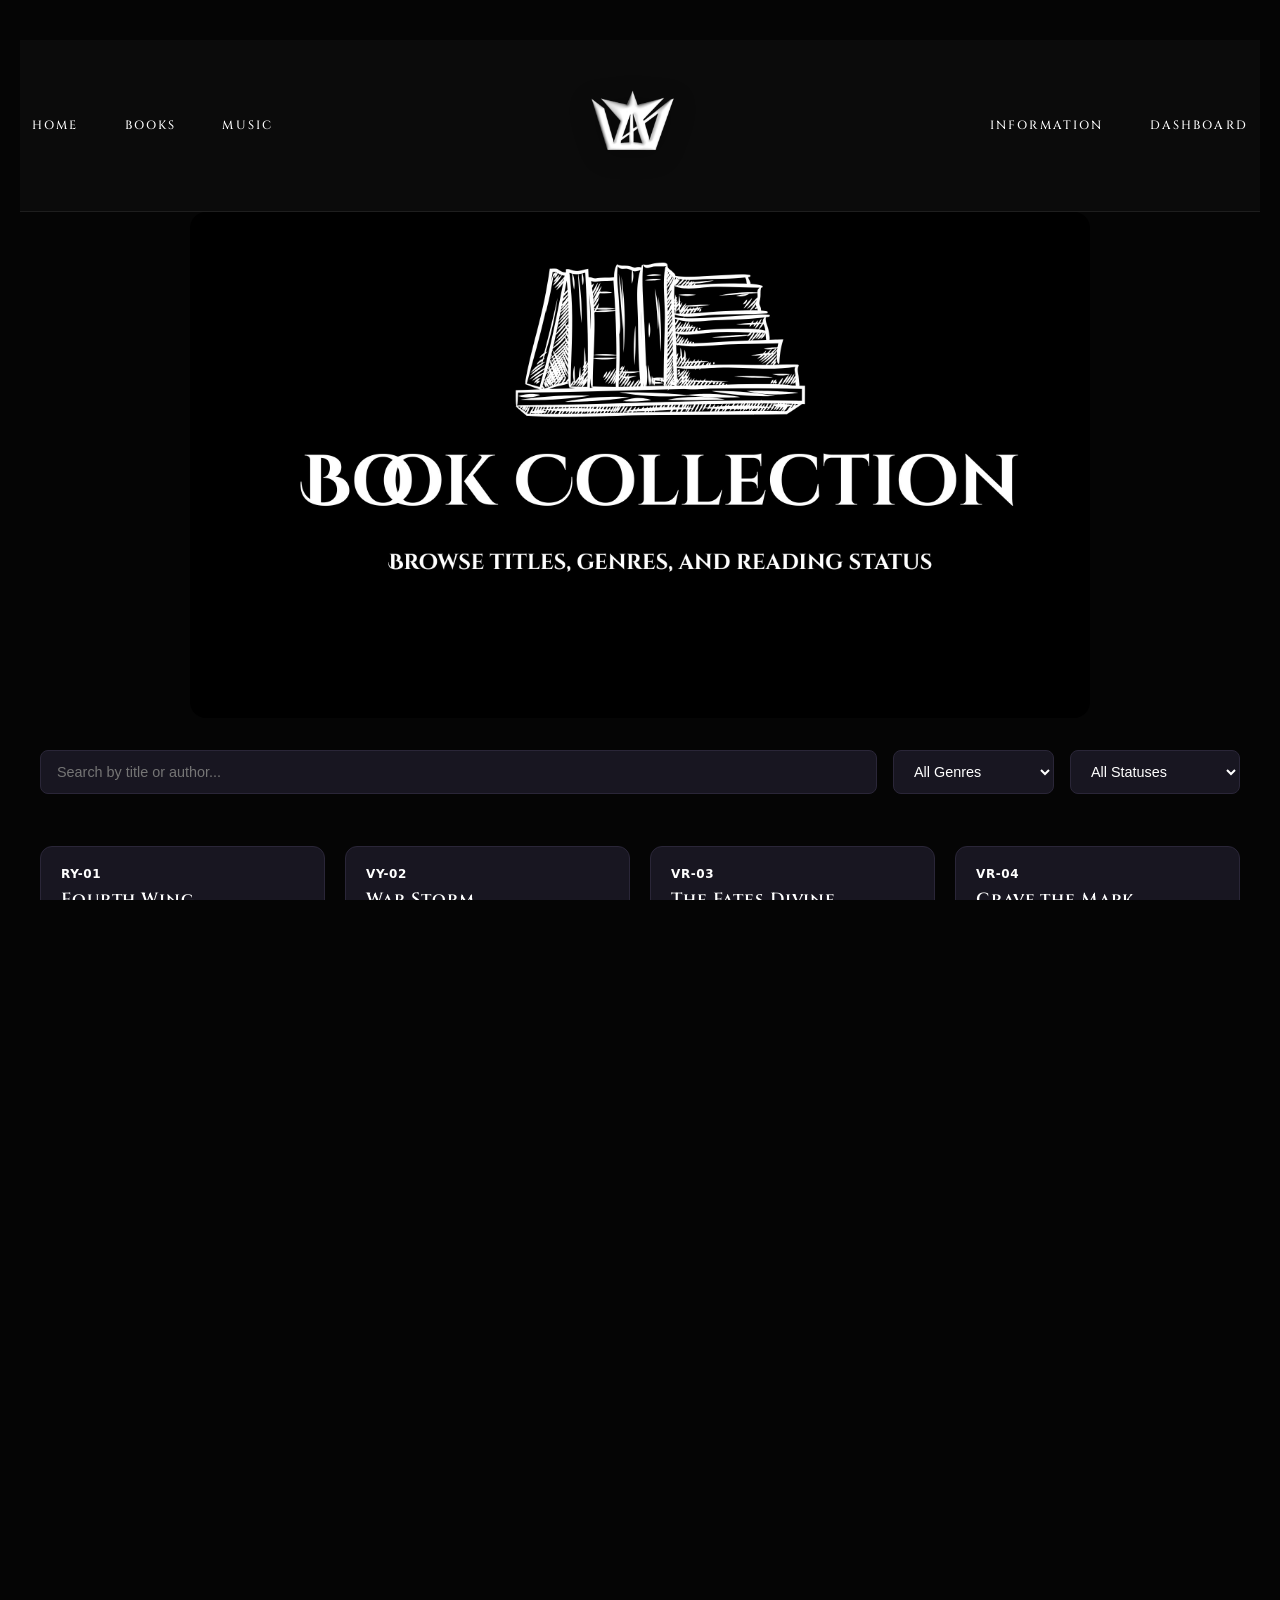
<file: books.html>
<!DOCTYPE html>

<html lang="en">
<head>
<meta charset="utf-8"/>
<meta content="width=device-width, initial-scale=1" name="viewport"/>
<title>The Witches Games - Books</title>
<!-- Styles -->
<link href="styles.css" rel="stylesheet"/>
<!-- Fonts -->
<link href="https://fonts.googleapis.com" rel="preconnect"/>
<link crossorigin="" href="https://fonts.gstatic.com" rel="preconnect"/>
<link href="https://fonts.googleapis.com/css2?family=Cinzel:wght@400..900&amp;family=Cormorant+Garamond:ital,wght@0,400;0,600;1,400&amp;display=swap" rel="stylesheet"/>
<style>.book-price{display:none;}</style></head>
<body>
<!-- 🌍 TRANSLATE WIDGET -->
<div id="google_translate_element"></div>
<!-- ================= NAVIGATION ================= -->
<header class="witchy-header">
    <nav class="witchy-nav">

        <div class="nav-group left">
            <a href="index.html">
                <span class="nav-icon">☼</span>
                <span>HOME</span>
            </a>

            <a href="books.html">
                <span class="nav-icon">♧</span>
                <span>BOOKS</span>
            </a>

            <a href="music.html">
                <span class="nav-icon">☾</span>
                <span>MUSIC</span>
            </a>
        </div>

        <div class="witches-logo">
            <img src="img/logo.png" alt="The Witches Games">
        </div>

        <div class="nav-group right">
            <a href="information.html">
                <span class="nav-icon">♢</span>
                <span>INFORMATION</span>
            </a>

            <a href="dashboard.html">
                <span class="nav-icon">✧</span>
                <span>DASHBOARD</span>
            </a>
        </div>

    </nav>
</header>

<!-- ================= MAIN ================= -->
<main>

  
<!-- 🌑 Library -->
<div class="library-container">
<header class="library-header">
<img alt="Books collection" class="library-hero-image" src="img/books.jpg"/>
</header>


<!-- Controls: Search and Filtering -->
<div class="library-controls">
<input id="searchInput" onkeyup="filterBooks()" placeholder="Search by title or author..." type="text"/>
<select id="genreFilter" onchange="filterBooks()">
<option value="all">All Genres</option>
<option value="Fantasy">Fantasy</option>
<option value="Mystery / Thriller">Mystery / Thriller</option>
<option value="Dystopian">Dystopian</option>
<option value="Dark Romance">Dark Romance</option>
<option value="Romance">Romance</option>
<option value="Classique">Classique</option>
<option value="Poetry">Poetry</option>
<option value="Family / Friendly">Family / Friendly</option>
<option value="Self-help">Self-help</option>
</select>
<select id="statusFilter" onchange="filterBooks()">
<option value="all">All Statuses</option>
<option value="Unread">Unread</option>
<option value="Read">Read</option>
<option value="Currently reading">Currently Reading</option>
</select>
</div>
<!-- Book Grid -->
<div class="book-grid" id="bookGrid">
<div class="book-card" data-genre="Fantasy" data-status="Unread">
<span class="book-id">RY-01</span>
<h3 class="book-title">Fourth Wing</h3>
<p class="book-author">by Rebecca Yarros</p>
<p class="book-price">$4.99</p><div class="book-meta">
<span class="tag genre">Fantasy</span>
<span class="tag status unread">Unread</span>
</div>
</div>
<div class="book-card" data-genre="Fantasy" data-status="Unread">
<span class="book-id">VY-02</span>
<h3 class="book-title">War Storm</h3>
<p class="book-author">by Victoria Aveyard</p>
<p class="book-price">$5.49</p><div class="book-meta">
<span class="tag genre">Fantasy</span>
<span class="tag status unread">Unread</span>
</div>
</div>
<div class="book-card" data-genre="Fantasy" data-status="Unread">
<span class="book-id">VR-03</span>
<h3 class="book-title">The Fates Divine</h3>
<p class="book-author">by Veronica Roth</p>
<p class="book-price">$5.99</p><div class="book-meta">
<span class="tag genre">Fantasy</span>
<span class="tag status unread">Unread</span>
</div>
</div>
<div class="book-card" data-genre="Fantasy" data-status="Unread">
<span class="book-id">VR-04</span>
<h3 class="book-title">Crave the Mark</h3>
<p class="book-author">by Veronica Roth</p>
<p class="book-price">$6.49</p><div class="book-meta">
<span class="tag genre">Fantasy</span>
<span class="tag status unread">Unread</span>
</div>
</div>
<div class="book-card" data-genre="Fantasy" data-status="Unread">
<span class="book-id">SG-05</span>
<h3 class="book-title">Finale</h3>
<p class="book-author">by Stephanie Garber</p>
<p class="book-price">$6.99</p><div class="book-meta">
<span class="tag genre">Fantasy</span>
<span class="tag status unread">Unread</span>
</div>
</div>
<div class="book-card" data-genre="Fantasy" data-status="Unread">
<span class="book-id">HB-06</span>
<h3 class="book-title">Wicked King</h3>
<p class="book-author">by Holly black</p>
<p class="book-price">$7.49</p><div class="book-meta">
<span class="tag genre">Fantasy</span>
<span class="tag status unread">Unread</span>
</div>
</div>
<div class="book-card" data-genre="Fantasy" data-status="Unread">
<span class="book-id">HB-07</span>
<h3 class="book-title">Cruel Prince</h3>
<p class="book-author">by Holly black</p>
<p class="book-price">$7.99</p><div class="book-meta">
<span class="tag genre">Fantasy</span>
<span class="tag status unread">Unread</span>
</div>
</div>
<div class="book-card" data-genre="Fantasy" data-status="Unread">
<span class="book-id">FS-08</span>
<h3 class="book-title">The falcon's eyes</h3>
<p class="book-author">by Francesca Stanfill</p>
<p class="book-price">$8.49</p><div class="book-meta">
<span class="tag genre">Fantasy</span>
<span class="tag status unread">Unread</span>
</div>
</div>
<div class="book-card" data-genre="Mystery / Thriller" data-status="Read">
<span class="book-id">JL-09</span>
<h3 class="book-title">The inheritance Games</h3>
<p class="book-author">by J.L Barnes</p>
<p class="book-price">$8.99</p><div class="book-meta">
<span class="tag genre">Mystery / Thriller</span>
<span class="tag status read">Read</span>
</div>
</div>
<div class="book-card" data-genre="Mystery / Thriller" data-status="Unread">
<span class="book-id">MW-10</span>
<h3 class="book-title">The thief</h3>
<p class="book-author">by Megan Whallen Turner</p>
<p class="book-price">$4.99</p><div class="book-meta">
<span class="tag genre">Mystery / Thriller</span>
<span class="tag status unread">Unread</span>
</div>
</div>
<div class="book-card" data-genre="Fantasy" data-status="Unread">
<span class="book-id">SJ-11</span>
<h3 class="book-title">ACOTAR</h3>
<p class="book-author">by Sara J. Maas</p>
<p class="book-price">$5.49</p><div class="book-meta">
<span class="tag genre">Fantasy</span>
<span class="tag status unread">Unread</span>
</div>
</div>
<div class="book-card" data-genre="Dystopian" data-status="Read">
<span class="book-id">VY-12</span>
<h3 class="book-title">Red Queen</h3>
<p class="book-author">by Victoria Aveyard</p>
<p class="book-price">$5.99</p><div class="book-meta">
<span class="tag genre">Dystopian</span>
<span class="tag status read">Read</span>
</div>
</div>
<div class="book-card" data-genre="Fantasy" data-status="Unread">
<span class="book-id">LC-13</span>
<h3 class="book-title">The Vanished Queen</h3>
<p class="book-author">by Lisbeth Campbell</p>
<p class="book-price">$6.49</p><div class="book-meta">
<span class="tag genre">Fantasy</span>
<span class="tag status unread">Unread</span>
</div>
</div>
<div class="book-card" data-genre="Fantasy" data-status="Unread">
<span class="book-id">SC-14</span>
<h3 class="book-title">When the stars come out</h3>
<p class="book-author">by Scarlett St. Clair</p>
<p class="book-price">$6.99</p><div class="book-meta">
<span class="tag genre">Fantasy</span>
<span class="tag status unread">Unread</span>
</div>
</div>
<div class="book-card" data-genre="Mystery / Thriller" data-status="Read">
<span class="book-id">HJ-15</span>
<h3 class="book-title">A Good Girl's guide to murder</h3>
<p class="book-author">by HollY Jackson</p>
<p class="book-price">$7.49</p><div class="book-meta">
<span class="tag genre">Mystery / Thriller</span>
<span class="tag status read">Read</span>
</div>
</div>
<div class="book-card" data-genre="Mystery / Thriller" data-status="Read">
<span class="book-id">HJ-16</span>
<h3 class="book-title">Good Girl bad Blood</h3>
<p class="book-author">by Holly Jackson</p>
<p class="book-price">$7.99</p><div class="book-meta">
<span class="tag genre">Mystery / Thriller</span>
<span class="tag status read">Read</span>
</div>
</div>
<div class="book-card" data-genre="Mystery / Thriller" data-status="Read">
<span class="book-id">HJ--17</span>
<h3 class="book-title">As Good as Dead</h3>
<p class="book-author">by Holly Jackson</p>
<p class="book-price">$8.49</p><div class="book-meta">
<span class="tag genre">Mystery / Thriller</span>
<span class="tag status read">Read</span>
</div>
</div>
<div class="book-card" data-genre="Dystopian" data-status="Read">
<span class="book-id">TM-18</span>
<h3 class="book-title">Shatter me</h3>
<p class="book-author">by Tahereh Mafi</p>
<p class="book-price">$8.99</p><div class="book-meta">
<span class="tag genre">Dystopian</span>
<span class="tag status read">Read</span>
</div>
</div>
<div class="book-card" data-genre="Mystery / Thriller" data-status="Read">
<span class="book-id">HJ-19</span>
<h3 class="book-title">Five Survive</h3>
<p class="book-author">by Holly Jackson</p>
<p class="book-price">$4.99</p><div class="book-meta">
<span class="tag genre">Mystery / Thriller</span>
<span class="tag status read">Read</span>
</div>
</div>
<div class="book-card" data-genre="Mystery / Thriller" data-status="Read">
<span class="book-id">HJ-20</span>
<h3 class="book-title">Kill Joy</h3>
<p class="book-author">by Holly Jackson</p>
<p class="book-price">$5.49</p><div class="book-meta">
<span class="tag genre">Mystery / Thriller</span>
<span class="tag status read">Read</span>
</div>
</div>
<div class="book-card" data-genre="Family / Friendly" data-status="Read">
<span class="book-id">TB-21</span>
<h3 class="book-title">Legends and Lattes</h3>
<p class="book-author">by Travis Baldree</p>
<p class="book-price">$5.99</p><div class="book-meta">
<span class="tag genre">Family / Friendly</span>
<span class="tag status read">Read</span>
</div>
</div>
<div class="book-card" data-genre="Dark Romance" data-status="Read">
<span class="book-id">AN--22</span>
<h3 class="book-title">Lights out</h3>
<p class="book-author">by Allen Navessa</p>
<p class="book-price">$6.49</p><div class="book-meta">
<span class="tag genre">Dark Romance</span>
<span class="tag status read">Read</span>
</div>
</div>
<div class="book-card" data-genre="Dark Romance" data-status="Read">
<span class="book-id">HD-23</span>
<h3 class="book-title">Haunting Adeline</h3>
<p class="book-author">by H.D Carlton</p>
<p class="book-price">$6.99</p><div class="book-meta">
<span class="tag genre">Dark Romance</span>
<span class="tag status read">Read</span>
</div>
</div>
<div class="book-card" data-genre="Dark Romance" data-status="Read">
<span class="book-id">HD-24</span>
<h3 class="book-title">Where's Molly?</h3>
<p class="book-author">by H.D Carlton</p>
<p class="book-price">$7.49</p><div class="book-meta">
<span class="tag genre">Dark Romance</span>
<span class="tag status read">Read</span>
</div>
</div>
<div class="book-card" data-genre="Mystery / Thriller" data-status="Read">
<span class="book-id">HJ-25</span>
<h3 class="book-title">Not Quite Dead Yet</h3>
<p class="book-author">by Holly Jackson</p>
<p class="book-price">$7.99</p><div class="book-meta">
<span class="tag genre">Mystery / Thriller</span>
<span class="tag status read">Read</span>
</div>
</div>
<div class="book-card" data-genre="Dark Romance" data-status="Read">
<span class="book-id">HD-26</span>
<h3 class="book-title">Hunting Adeline</h3>
<p class="book-author">by H.D Carlton</p>
<p class="book-price">$8.49</p><div class="book-meta">
<span class="tag genre">Dark Romance</span>
<span class="tag status read">Read</span>
</div>
</div>
<div class="book-card" data-genre="Mystery / Thriller" data-status="Read">
<span class="book-id">LJ-27</span>
<h3 class="book-title">Then she was gone</h3>
<p class="book-author">by Lisa Jewell</p>
<p class="book-price">$8.99</p><div class="book-meta">
<span class="tag genre">Mystery / Thriller</span>
<span class="tag status read">Read</span>
</div>
</div>
<div class="book-card" data-genre="Fantasy" data-status="Unread">
<span class="book-id">LS-28</span>
<h3 class="book-title">Ember Queen</h3>
<p class="book-author">by Laura Sebastian</p>
<p class="book-price">$4.99</p><div class="book-meta">
<span class="tag genre">Fantasy</span>
<span class="tag status unread">Unread</span>
</div>
</div>
<div class="book-card" data-genre="Dark Romance" data-status="Currently reading">
<span class="book-id">AH-29</span>
<h3 class="book-title">King of wrath</h3>
<p class="book-author">by Ana Huang</p>
<p class="book-price">$5.49</p><div class="book-meta">
<span class="tag genre">Dark Romance</span>
<span class="tag status reading">Currently Reading</span>
</div>
</div>
<div class="book-card" data-genre="Mystery / Thriller" data-status="Unread">
<span class="book-id">AJ-30</span>
<h3 class="book-title">Brain thief</h3>
<p class="book-author">by Alexander Jablokov</p>
<p class="book-price">$5.99</p><div class="book-meta">
<span class="tag genre">Mystery / Thriller</span>
<span class="tag status unread">Unread</span>
</div>
</div>
<div class="book-card" data-genre="Dystopian" data-status="Read">
<span class="book-id">TM-31</span>
<h3 class="book-title">Find me</h3>
<p class="book-author">by Tahereh Mafi</p>
<p class="book-price">$6.49</p><div class="book-meta">
<span class="tag genre">Dystopian</span>
<span class="tag status read">Read</span>
</div>
</div>
<div class="book-card" data-genre="Fantasy" data-status="Unread">
<span class="book-id">SU-32</span>
<h3 class="book-title">Alchemised</h3>
<p class="book-author">by Senliyu</p>
<p class="book-price">$6.99</p><div class="book-meta">
<span class="tag genre">Fantasy</span>
<span class="tag status unread">Unread</span>
</div>
</div>
<div class="book-card" data-genre="Mystery / Thriller" data-status="Read">
<span class="book-id">BM-33</span>
<h3 class="book-title">Queen of thieves</h3>
<p class="book-author">by Beezy Marsh</p>
<p class="book-price">$7.49</p><div class="book-meta">
<span class="tag genre">Mystery / Thriller</span>
<span class="tag status read">Read</span>
</div>
</div>
<div class="book-card" data-genre="Fantasy" data-status="Read">
<span class="book-id">R-34</span>
<h3 class="book-title">An enchantment of ravens</h3>
<p class="book-author">by Rogerson</p>
<p class="book-price">$7.99</p><div class="book-meta">
<span class="tag genre">Fantasy</span>
<span class="tag status read">Read</span>
</div>
</div>
<div class="book-card" data-genre="Mystery / Thriller" data-status="Read">
<span class="book-id">EL-35</span>
<h3 class="book-title">We were liars</h3>
<p class="book-author">by E.Lockhart</p>
<p class="book-price">$8.49</p><div class="book-meta">
<span class="tag genre">Mystery / Thriller</span>
<span class="tag status read">Read</span>
</div>
</div>
<div class="book-card" data-genre="Dark Romance" data-status="Read">
<span class="book-id">AH-36</span>
<h3 class="book-title">Twisted love</h3>
<p class="book-author">by Ana Huang</p>
<p class="book-price">$8.99</p><div class="book-meta">
<span class="tag genre">Dark Romance</span>
<span class="tag status read">Read</span>
</div>
</div>
<div class="book-card" data-genre="Romance" data-status="Read">
<span class="book-id">CH-37</span>
<h3 class="book-title">November 9</h3>
<p class="book-author">by Colleen Hoover</p>
<p class="book-price">$4.99</p><div class="book-meta">
<span class="tag genre">Romance</span>
<span class="tag status read">Read</span>
</div>
</div>
<div class="book-card" data-genre="Romance" data-status="Read">
<span class="book-id">MM-38</span>
<h3 class="book-title">The Song of Achilles</h3>
<p class="book-author">by Madeline Miller</p>
<p class="book-price">$5.49</p><div class="book-meta">
<span class="tag genre">Romance</span>
<span class="tag status read">Read</span>
</div>
</div>
<div class="book-card" data-genre="Romance" data-status="Read">
<span class="book-id">KG-39</span>
<h3 class="book-title">Girl in pieces</h3>
<p class="book-author">by Kathleen Glasglow</p>
<p class="book-price">$5.99</p><div class="book-meta">
<span class="tag genre">Romance</span>
<span class="tag status read">Read</span>
</div>
</div>
<div class="book-card" data-genre="Romance" data-status="Read">
<span class="book-id">CH-40</span>
<h3 class="book-title">Ugly love</h3>
<p class="book-author">by Colleen Hoover</p>
<p class="book-price">$6.49</p><div class="book-meta">
<span class="tag genre">Romance</span>
<span class="tag status read">Read</span>
</div>
</div>
<div class="book-card" data-genre="Classique" data-status="Unread">
<span class="book-id">EB-41</span>
<h3 class="book-title">Wuthering Heights</h3>
<p class="book-author">by Emily Brontê</p>
<p class="book-price">$6.99</p><div class="book-meta">
<span class="tag genre">Classique</span>
<span class="tag status unread">Unread</span>
</div>
</div>
<div class="book-card" data-genre="Classique" data-status="Read">
<span class="book-id">WS-42</span>
<h3 class="book-title">Macbeth</h3>
<p class="book-author">by William Shakespeare</p>
<p class="book-price">$7.49</p><div class="book-meta">
<span class="tag genre">Classique</span>
<span class="tag status read">Read</span>
</div>
</div>
<div class="book-card" data-genre="Classique" data-status="Read">
<span class="book-id">WS-43</span>
<h3 class="book-title">Hamlet</h3>
<p class="book-author">by William Shakespeare</p>
<p class="book-price">$7.99</p><div class="book-meta">
<span class="tag genre">Classique</span>
<span class="tag status read">Read</span>
</div>
</div>
<div class="book-card" data-genre="Mystery / Thriller" data-status="Unread">
<span class="book-id">AA-44</span>
<h3 class="book-title">The push</h3>
<p class="book-author">by Ashley Audrain</p>
<p class="book-price">$8.49</p><div class="book-meta">
<span class="tag genre">Mystery / Thriller</span>
<span class="tag status unread">Unread</span>
</div>
</div>
<div class="book-card" data-genre="Classique" data-status="Unread">
<span class="book-id">HL-45</span>
<h3 class="book-title">To kill a mockingbird</h3>
<p class="book-author">by Harper Lee</p>
<p class="book-price">$8.99</p><div class="book-meta">
<span class="tag genre">Classique</span>
<span class="tag status unread">Unread</span>
</div>
</div>
<div class="book-card" data-genre="Classique" data-status="Unread">
<span class="book-id">KC-46</span>
<h3 class="book-title">The awakening of Kate Chopin</h3>
<p class="book-author">by Kate Chopin</p>
<p class="book-price">$4.99</p><div class="book-meta">
<span class="tag genre">Classique</span>
<span class="tag status unread">Unread</span>
</div>
</div>
<div class="book-card" data-genre="Classique" data-status="Unread">
<span class="book-id">AD-47</span>
<h3 class="book-title">The Three Musketeers</h3>
<p class="book-author">by Alexandre Dumas</p>
<p class="book-price">$5.49</p><div class="book-meta">
<span class="tag genre">Classique</span>
<span class="tag status unread">Unread</span>
</div>
</div>
<div class="book-card" data-genre="Mystery / Thriller" data-status="Unread">
<span class="book-id">TJ-48</span>
<h3 class="book-title">The current</h3>
<p class="book-author">by Tim Johnston</p>
<p class="book-price">$5.99</p><div class="book-meta">
<span class="tag genre">Mystery / Thriller</span>
<span class="tag status unread">Unread</span>
</div>
</div>
<div class="book-card" data-genre="Romance" data-status="Unread">
<span class="book-id">CF-49</span>
<h3 class="book-title">Meet me at the lake</h3>
<p class="book-author">by Carley Fortune</p>
<p class="book-price">$6.49</p><div class="book-meta">
<span class="tag genre">Romance</span>
<span class="tag status unread">Unread</span>
</div>
</div>
<div class="book-card" data-genre="Dystopian" data-status="Unread">
<span class="book-id">TM-50</span>
<h3 class="book-title">Whichwood</h3>
<p class="book-author">by Tahereh Mafi</p>
<p class="book-price">$6.99</p><div class="book-meta">
<span class="tag genre">Dystopian</span>
<span class="tag status unread">Unread</span>
</div>
</div>
<div class="book-card" data-genre="Dystopian" data-status="Unread">
<span class="book-id">SM-51</span>
<h3 class="book-title">Itch</h3>
<p class="book-author">by Simon Mayo</p>
<p class="book-price">$7.49</p><div class="book-meta">
<span class="tag genre">Dystopian</span>
<span class="tag status unread">Unread</span>
</div>
</div>
<div class="book-card" data-genre="Family / Friendly" data-status="Unread">
<span class="book-id">JN-52</span>
<h3 class="book-title">Holding up the universe</h3>
<p class="book-author">by Jennifer Niven</p>
<p class="book-price">$7.99</p><div class="book-meta">
<span class="tag genre">Family / Friendly</span>
<span class="tag status unread">Unread</span>
</div>
</div>
<div class="book-card" data-genre="Dark Romance" data-status="Unread">
<span class="book-id">KS-53</span>
<h3 class="book-title">Phantasma</h3>
<p class="book-author">by Kaylie Smith</p>
<p class="book-price">$8.49</p><div class="book-meta">
<span class="tag genre">Dark Romance</span>
<span class="tag status unread">Unread</span>
</div>
</div>
<div class="book-card" data-genre="Mystery / Thriller" data-status="Unread">
<span class="book-id">GF-54</span>
<h3 class="book-title">Gone Girl</h3>
<p class="book-author">by Gillian Flynn</p>
<p class="book-price">$8.99</p><div class="book-meta">
<span class="tag genre">Mystery / Thriller</span>
<span class="tag status unread">Unread</span>
</div>
</div>
<div class="book-card" data-genre="Fantasy" data-status="Unread">
<span class="book-id">NN-55</span>
<h3 class="book-title">The last graduate</h3>
<p class="book-author">by Naomi Novik</p>
<p class="book-price">$4.99</p><div class="book-meta">
<span class="tag genre">Fantasy</span>
<span class="tag status unread">Unread</span>
</div>
</div>
<div class="book-card" data-genre="Family / Friendly" data-status="Unread">
<span class="book-id">CB-56</span>
<h3 class="book-title">Frances and Bernard</h3>
<p class="book-author">by Carlene Bauer</p>
<p class="book-price">$5.49</p><div class="book-meta">
<span class="tag genre">Family / Friendly</span>
<span class="tag status unread">Unread</span>
</div>
</div>
<div class="book-card" data-genre="Fantasy" data-status="Unread">
<span class="book-id">JK-57</span>
<h3 class="book-title">Night of the dragon</h3>
<p class="book-author">by Julie Kagawa</p>
<p class="book-price">$5.99</p><div class="book-meta">
<span class="tag genre">Fantasy</span>
<span class="tag status unread">Unread</span>
</div>
</div>
<div class="book-card" data-genre="Mystery / Thriller" data-status="Unread">
<span class="book-id">DB-58</span>
<h3 class="book-title">Dream town</h3>
<p class="book-author">by David Baldacci</p>
<p class="book-price">$6.49</p><div class="book-meta">
<span class="tag genre">Mystery / Thriller</span>
<span class="tag status unread">Unread</span>
</div>
</div>
<div class="book-card" data-genre="Self-help" data-status="Currently reading">
<span class="book-id">SK-59</span>
<h3 class="book-title">The art of impossible</h3>
<p class="book-author">by Steven Kotler</p>
<p class="book-price">$6.99</p><div class="book-meta">
<span class="tag genre">Self-help</span>
<span class="tag status reading">Currently Reading</span>
</div>
</div>
<div class="book-card" data-genre="Family / Friendly" data-status="Unread">
<span class="book-id">JF-60</span>
<h3 class="book-title">Something red</h3>
<p class="book-author">by Jennifer Gilmore</p>
<p class="book-price">$7.49</p><div class="book-meta">
<span class="tag genre">Family / Friendly</span>
<span class="tag status unread">Unread</span>
</div>
</div>
<div class="book-card" data-genre="Family / Friendly" data-status="Unread">
<span class="book-id">CC-61</span>
<h3 class="book-title">Little bee</h3>
<p class="book-author">by Chris Cleave</p>
<p class="book-price">$7.99</p><div class="book-meta">
<span class="tag genre">Family / Friendly</span>
<span class="tag status unread">Unread</span>
</div>
</div>
<div class="book-card" data-genre="Poetry" data-status="Read">
<span class="book-id">RH-62</span>
<h3 class="book-title">She fiits inside these words</h3>
<p class="book-author">by R.S. Sin</p>
<p class="book-price">$8.49</p><div class="book-meta">
<span class="tag genre">Poetry</span>
<span class="tag status read">Read</span>
</div>
</div>
<div class="book-card" data-genre="Poetry" data-status="Read">
<span class="book-id">AT-63</span>
<h3 class="book-title">The dark between</h3>
<p class="book-author">by Atticus</p>
<p class="book-price">$8.99</p><div class="book-meta">
<span class="tag genre">Poetry</span>
<span class="tag status read">Read</span>
</div>
</div>
<div class="book-card" data-genre="Poetry" data-status="Read">
<span class="book-id">ED-64</span>
<h3 class="book-title">The poetry of Emily Dicksino</h3>
<p class="book-author">by Emily Dickinson</p>
<p class="book-price">$4.99</p><div class="book-meta">
<span class="tag genre">Poetry</span>
<span class="tag status read">Read</span>
</div>
</div>
<div class="book-card" data-genre="Poetry" data-status="Read">
<span class="book-id">HO-65</span>
<h3 class="book-title">Sister Luna</h3>
<p class="book-author">by Hoon Oh</p>
<p class="book-price">$5.49</p><div class="book-meta">
<span class="tag genre">Poetry</span>
<span class="tag status read">Read</span>
</div>
</div>
<div class="book-card" data-genre="Poetry" data-status="Read">
<span class="book-id">CP-66</span>
<h3 class="book-title">Pillow thoughts</h3>
<p class="book-author">by Courtney Peppernell</p>
<p class="book-price">$5.99</p><div class="book-meta">
<span class="tag genre">Poetry</span>
<span class="tag status read">Read</span>
</div>
</div>
<div class="book-card" data-genre="Poetry" data-status="Read">
<span class="book-id">RK-67</span>
<h3 class="book-title">The sun and her flowers</h3>
<p class="book-author">by Rupi Kaur</p>
<p class="book-price">$6.49</p><div class="book-meta">
<span class="tag genre">Poetry</span>
<span class="tag status read">Read</span>
</div>
</div>
<div class="book-card" data-genre="Poetry" data-status="Read">
<span class="book-id">RK-68</span>
<h3 class="book-title">Milk and Honey</h3>
<p class="book-author">by Rupi Kaur</p>
<p class="book-price">$6.99</p><div class="book-meta">
<span class="tag genre">Poetry</span>
<span class="tag status read">Read</span>
</div>
</div>
<div class="book-card" data-genre="Classique" data-status="Unread">
<span class="book-id">GO-69</span>
<h3 class="book-title">1984</h3>
<p class="book-author">by George Orwell</p>
<p class="book-price">$7.49</p><div class="book-meta">
<span class="tag genre">Classique</span>
<span class="tag status unread">Unread</span>
</div>
</div>
<div class="book-card" data-genre="Dark Romance" data-status="Unread">
<span class="book-id">PD-70</span>
<h3 class="book-title">Credence</h3>
<p class="book-author">by Penelope Douglas</p>
<p class="book-price">$7.99</p><div class="book-meta">
<span class="tag genre">Dark Romance</span>
<span class="tag status unread">Unread</span>
</div>
</div>
<div class="book-card" data-genre="Fantasy" data-status="Read">
<span class="book-id">SS-71</span>
<h3 class="book-title">A Destined Journey</h3>
<p class="book-author">by Sara Shafiei</p>
<p class="book-price">$8.49</p><div class="book-meta">
<span class="tag genre">Fantasy</span>
<span class="tag status read">Read</span>
</div>
</div>
<div class="book-card" data-genre="Poetry" data-status="Read">
<span class="book-id">SK-72</span>
<h3 class="book-title">born to love, Cursed to feel</h3>
<p class="book-author">by R.H. Sin</p>
<p class="book-price">$8.99</p><div class="book-meta">
<span class="tag genre">Poetry</span>
<span class="tag status read">Read</span>
</div>
</div>
<div class="book-card" data-genre="Dark Romance" data-status="Currently reading">
<span class="book-id">NA-73</span>
<h3 class="book-title">Caught up</h3>
<p class="book-author">by Navessa Allen</p>
<p class="book-price">$4.99</p><div class="book-meta">
<span class="tag genre">Dark Romance</span>
<span class="tag status reading">Currently Reading</span>
</div>
</div>
<div class="book-card" data-genre="Poetry" data-status="Read">
<span class="book-id">AC-74</span>
<h3 class="book-title">Stuff I've been feeling lately</h3>
<p class="book-author">by Alicia Cook</p>
<p class="book-price">$5.49</p><div class="book-meta">
<span class="tag genre">Poetry</span>
<span class="tag status read">Read</span>
</div>
</div>
<div class="book-card" data-genre="Fantasy" data-status="Unread">
<span class="book-id">RY-75</span>
<h3 class="book-title">Onyx Storm</h3>
<p class="book-author">by Rebecca Yarros</p>
<p class="book-price">$5.99</p><div class="book-meta">
<span class="tag genre">Fantasy</span>
<span class="tag status unread">Unread</span>
</div>
</div>
<div class="book-card" data-genre="Fantasy" data-status="Unread">
<span class="book-id">RY-76</span>
<h3 class="book-title">Iron Flame</h3>
<p class="book-author">by Rebecca Yarros</p>
<p class="book-price">$6.49</p><div class="book-meta">
<span class="tag genre">Fantasy</span>
<span class="tag status unread">Unread</span>
</div>
</div>
<div class="book-card" data-genre="Poetry" data-status="Read">
<span class="book-id">A-77</span>
<h3 class="book-title">Love her wild</h3>
<p class="book-author">by Atticus</p>
<p class="book-price">$6.99</p><div class="book-meta">
<span class="tag genre">Poetry</span>
<span class="tag status read">Read</span>
</div>
</div>
<div class="book-card" data-genre="Fantasy" data-status="Unread">
<span class="book-id">LR-78</span>
<h3 class="book-title">Powerless</h3>
<p class="book-author">by Lauren Roberts</p>
<p class="book-price">$7.49</p><div class="book-meta">
<span class="tag genre">Fantasy</span>
<span class="tag status unread">Unread</span>
</div>
</div>
<div class="book-card" data-genre="Classique" data-status="Unread">
<span class="book-id">GC-79</span>
<h3 class="book-title">The Canterbury Tales</h3>
<p class="book-author">by Geoffrey Chaucer</p>
<p class="book-price">$7.99</p><div class="book-meta">
<span class="tag genre">Classique</span>
<span class="tag status unread">Unread</span>
</div>
</div>
<div class="book-card" data-genre="Fantasy" data-status="Read">
<span class="book-id">SD-80</span>
<h3 class="book-title">The faraway inn</h3>
<p class="book-author">by Sara Beth Durst</p>
<p class="book-price">$8.49</p><div class="book-meta">
<span class="tag genre">Fantasy</span>
<span class="tag status read">Read</span>
</div>
</div>
<div class="book-card" data-genre="Fantasy" data-status="Unread">
<span class="book-id">SD-81</span>
<h3 class="book-title">The Spellshop</h3>
<p class="book-author">by Sara Beth Durst</p>
<p class="book-price">$8.99</p><div class="book-meta">
<span class="tag genre">Fantasy</span>
<span class="tag status unread">Unread</span>
</div>
</div>
<div class="book-card" data-genre="Mystery / Thriller" data-status="Unread">
<span class="book-id">JB-82</span>
<h3 class="book-title">The Hawthorne Legacy</h3>
<p class="book-author">by Jennifer Lynn Barnes</p>
<p class="book-price">$4.99</p><div class="book-meta">
<span class="tag genre">Mystery / Thriller</span>
<span class="tag status unread">Unread</span>
</div>
</div>
<div class="book-card" data-genre="Mystery / Thriller" data-status="Unread">
<span class="book-id">JB-83</span>
<h3 class="book-title">The Grandest Game</h3>
<p class="book-author">by Jennifer Lynn Barnes</p>
<p class="book-price">$5.49</p><div class="book-meta">
<span class="tag genre">Mystery / Thriller</span>
<span class="tag status unread">Unread</span>
</div>
</div>
<div class="book-card" data-genre="Mystery / Thriller" data-status="Unread">
<span class="book-id">JB-84</span>
<h3 class="book-title">The Final Gambit</h3>
<p class="book-author">by Jennifer Lynn Barnes</p>
<p class="book-price">$5.99</p><div class="book-meta">
<span class="tag genre">Mystery / Thriller</span>
<span class="tag status unread">Unread</span>
</div>
</div>
<div class="book-card" data-genre="Fantasy" data-status="Unread">
<span class="book-id">HB-85</span>
<h3 class="book-title">The Queen of nothing</h3>
<p class="book-author">by Holly Black</p>
<p class="book-price">$6.49</p><div class="book-meta">
<span class="tag genre">Fantasy</span>
<span class="tag status unread">Unread</span>
</div>
</div>
<div class="book-card" data-genre="Mystery / Thriller" data-status="Read">
<span class="book-id">HJ-86</span>
<h3 class="book-title">The reapperance of Rachel Price</h3>
<p class="book-author">by Holly Jackson</p>
<p class="book-price">$6.99</p><div class="book-meta">
<span class="tag genre">Mystery / Thriller</span>
<span class="tag status read">Read</span>
</div>
</div>
<div class="book-card" data-genre="Mystery / Thriller" data-status="Currently reading">
<span class="book-id">HJ-87</span>
<h3 class="book-title">Not quite dead yet</h3>
<p class="book-author">by Holly Jackson</p>
<p class="book-price">$7.49</p><div class="book-meta">
<span class="tag genre">Mystery / Thriller</span>
<span class="tag status reading">Currently Reading</span>
</div>
</div>
<div class="book-card" data-genre="Fantasy" data-status="Unread">
<span class="book-id">RY-88</span>
<h3 class="book-title">Ironflame</h3>
<p class="book-author">by Rebecca Yarros</p>
<p class="book-price">$7.99</p><div class="book-meta">
<span class="tag genre">Fantasy</span>
<span class="tag status unread">Unread</span>
</div>
</div>
<div class="book-card" data-genre="Dystopian" data-status="Unread">
<span class="book-id">TM-89</span>
<h3 class="book-title">Whichwood</h3>
<p class="book-author">by Tahereh Mafi</p>
<p class="book-price">$8.49</p><div class="book-meta">
<span class="tag genre">Dystopian</span>
<span class="tag status unread">Unread</span>
</div>
</div>
<div class="book-card" data-genre="Dystopian" data-status="Unread">
<span class="book-id">TM-90</span>
<h3 class="book-title">Watch me</h3>
<p class="book-author">by Tahereh Mafi</p>
<p class="book-price">$8.99</p><div class="book-meta">
<span class="tag genre">Dystopian</span>
<span class="tag status unread">Unread</span>
</div>
</div>
<div class="book-card" data-genre="Fantasy" data-status="Unread">
<span class="book-id">AA-91</span>
<h3 class="book-title">Lightlark</h3>
<p class="book-author">by Alex Aster</p>
<p class="book-price">$4.99</p><div class="book-meta">
<span class="tag genre">Fantasy</span>
<span class="tag status unread">Unread</span>
</div>
</div>
<div class="book-card" data-genre="Romance" data-status="Unread">
<span class="book-id">DT-92</span>
<h3 class="book-title">You've found Oliver</h3>
<p class="book-author">by Dustin Thao</p>
<p class="book-price">$5.49</p><div class="book-meta">
<span class="tag genre">Romance</span>
<span class="tag status unread">Unread</span>
</div>
</div>
<div class="book-card" data-genre="Dark Romance" data-status="Unread">
<span class="book-id">EK-93</span>
<h3 class="book-title">The Score</h3>
<p class="book-author">by Elle kennedy</p>
<p class="book-price">$5.99</p><div class="book-meta">
<span class="tag genre">Dark Romance</span>
<span class="tag status unread">Unread</span>
</div>
</div>
<div class="book-card" data-genre="Dark Romance" data-status="Currently reading">
<span class="book-id">EK-94</span>
<h3 class="book-title">The mistake</h3>
<p class="book-author">by Elle Kennedy</p>
<p class="book-price">$6.49</p><div class="book-meta">
<span class="tag genre">Dark Romance</span>
<span class="tag status reading">Currently Reading</span>
</div>
</div>
<div class="book-card" data-genre="Dark Romance" data-status="Unread">
<span class="book-id">RR-95</span>
<h3 class="book-title">Heated Rivalry</h3>
<p class="book-author">by Rachel Reid</p>
<p class="book-price">$6.99</p><div class="book-meta">
<span class="tag genre">Dark Romance</span>
<span class="tag status unread">Unread</span>
</div>
</div>
<div class="book-card" data-genre="Classique" data-status="Unread">
<span class="book-id">DA-96</span>
<h3 class="book-title">Inferno</h3>
<p class="book-author">by Dante Alighieri</p>
<p class="book-price">$7.49</p><div class="book-meta">
<span class="tag genre">Classique</span>
<span class="tag status unread">Unread</span>
</div>
</div>
<div class="book-card" data-genre="Classique" data-status="Unread">
<span class="book-id">HP.-97</span>
<h3 class="book-title">Classic tales of horror</h3>
<p class="book-author">by H.P Lovecraft</p>
<p class="book-price">$7.99</p><div class="book-meta">
<span class="tag genre">Classique</span>
<span class="tag status unread">Unread</span>
</div>
</div>
<div class="book-card" data-genre="Classique" data-status="Unread">
<span class="book-id">OW-98</span>
<h3 class="book-title">The picture of Dorian Gray</h3>
<p class="book-author">by Oscar Wilde</p>
<p class="book-price">$8.49</p><div class="book-meta">
<span class="tag genre">Classique</span>
<span class="tag status unread">Unread</span>
</div>
</div>
<div class="book-card" data-genre="Classique" data-status="Unread">
<span class="book-id">AP-99</span>
<h3 class="book-title">Weekends with you</h3>
<p class="book-author">by Alexandra Paige</p>
<p class="book-price">$8.99</p><div class="book-meta">
<span class="tag genre">Classique</span>
<span class="tag status unread">Unread</span>
</div>
</div>
<div class="book-card" data-genre="Classique" data-status="Unread">
<span class="book-id">PC-100</span>
<h3 class="book-title">The alchemist</h3>
<p class="book-author">by Paulo Cohellho</p>
<p class="book-price">$4.99</p><div class="book-meta">
<span class="tag genre">Classique</span>
<span class="tag status unread">Unread</span>
</div>
</div>
<div class="book-card" data-genre="Classique" data-status="Unread">
<span class="book-id">BS-101</span>
<h3 class="book-title">Flight of love</h3>
<p class="book-author">by Benhard Shlink</p>
<p class="book-price">$5.49</p><div class="book-meta">
<span class="tag genre">Classique</span>
<span class="tag status unread">Unread</span>
</div>
</div>
<div class="book-card" data-genre="Classique" data-status="Unread">
<span class="book-id">JO-102</span>
<h3 class="book-title">Carthage</h3>
<p class="book-author">by Joyce Carol Oates</p>
<p class="book-price">$5.99</p><div class="book-meta">
<span class="tag genre">Classique</span>
<span class="tag status unread">Unread</span>
</div>
</div>
<div class="book-card" data-genre="Classique" data-status="Unread">
<span class="book-id">JP-103</span>
<h3 class="book-title">Cassandra &amp; Jane</h3>
<p class="book-author">by Jill Pitkeathley</p>
<p class="book-price">$6.49</p><div class="book-meta">
<span class="tag genre">Classique</span>
<span class="tag status unread">Unread</span>
</div>
</div>
<div class="book-card" data-genre="Classique" data-status="Unread">
<span class="book-id">JD-104</span>
<h3 class="book-title">The Catcher in the Rye</h3>
<p class="book-author">by J.D Salinger</p>
<p class="book-price">$6.99</p><div class="book-meta">
<span class="tag genre">Classique</span>
<span class="tag status unread">Unread</span>
</div>
</div>
</div>
</div>
<script>
      function filterBooks() {
        const searchVal = document.getElementById('searchInput').value.toLowerCase();
        const genreVal = document.getElementById('genreFilter').value;
        const statusVal = document.getElementById('statusFilter').value;
        const books = document.querySelectorAll('.book-card');

        books.forEach(book => {
          const titleText = book.querySelector('.book-title').textContent.toLowerCase();
          const authorText = book.querySelector('.book-author').textContent.toLowerCase();
          const bookGenre = book.getAttribute('data-genre');
          const bookStatus = book.getAttribute('data-status');

          const matchesSearch = titleText.includes(searchVal) || authorText.includes(searchVal);
          const matchesGenre = genreVal === 'all' || bookGenre === genreVal;
          const matchesStatus = statusVal === 'all' || bookStatus.toLowerCase() === statusVal.toLowerCase();

          if (matchesSearch && matchesGenre && matchesStatus) {
            book.style.display = 'flex';
          } else {
            book.style.display = 'none';
          }
        });
      }
    </script>
</main>
<!-- ================= FOOTER ================= -->
<footer class="site-footer">
<div class="footer-grid">
<div class="footer-column">
<h3>The Witches Games</h3>
<p>Dark fantasy storytelling through novels, music, games, and immersive worlds.</p>
</div>
<div class="footer-column">
<h3>Explore</h3>
<ul>
<li><a href="index.html">Home</a></li>
<li><a href="books.html">Books</a></li>
<li><a href="music.html">Music</a></li>
<li><a href="information.html">Information</a></li>
</ul>
</div>
<div class="footer-column">
<h3>Follow</h3>
<div class="logos">
<a href="https://www.instagram.com/thewitchesgames_/" target="_blank">
<img alt="instagram" src="img/download2.png"/>
</a>
<a href="https://www.tiktok.com/@thewitchesgames_" target="_blank">
<img alt="tiktok" src="img/download3.png"/>
</a>
<a href="https://www.youtube.com/@thewitchesgames" target="_blank">
<img alt="youtube" src="img/download1.png"/>
</a>
</div>
</div>
<div class="footer-column">
<h3>Join the Coven</h3>
<p>Receive whispers, updates, and exclusive releases from the studio.</p>
<a class="footer-link" href="index.html">Visit the home page</a>
</div>
</div>
<h6>© The Witches Games LLC 2026 | All Rights Reserved ©</h6>
</footer>
</body>
</html>
</file>
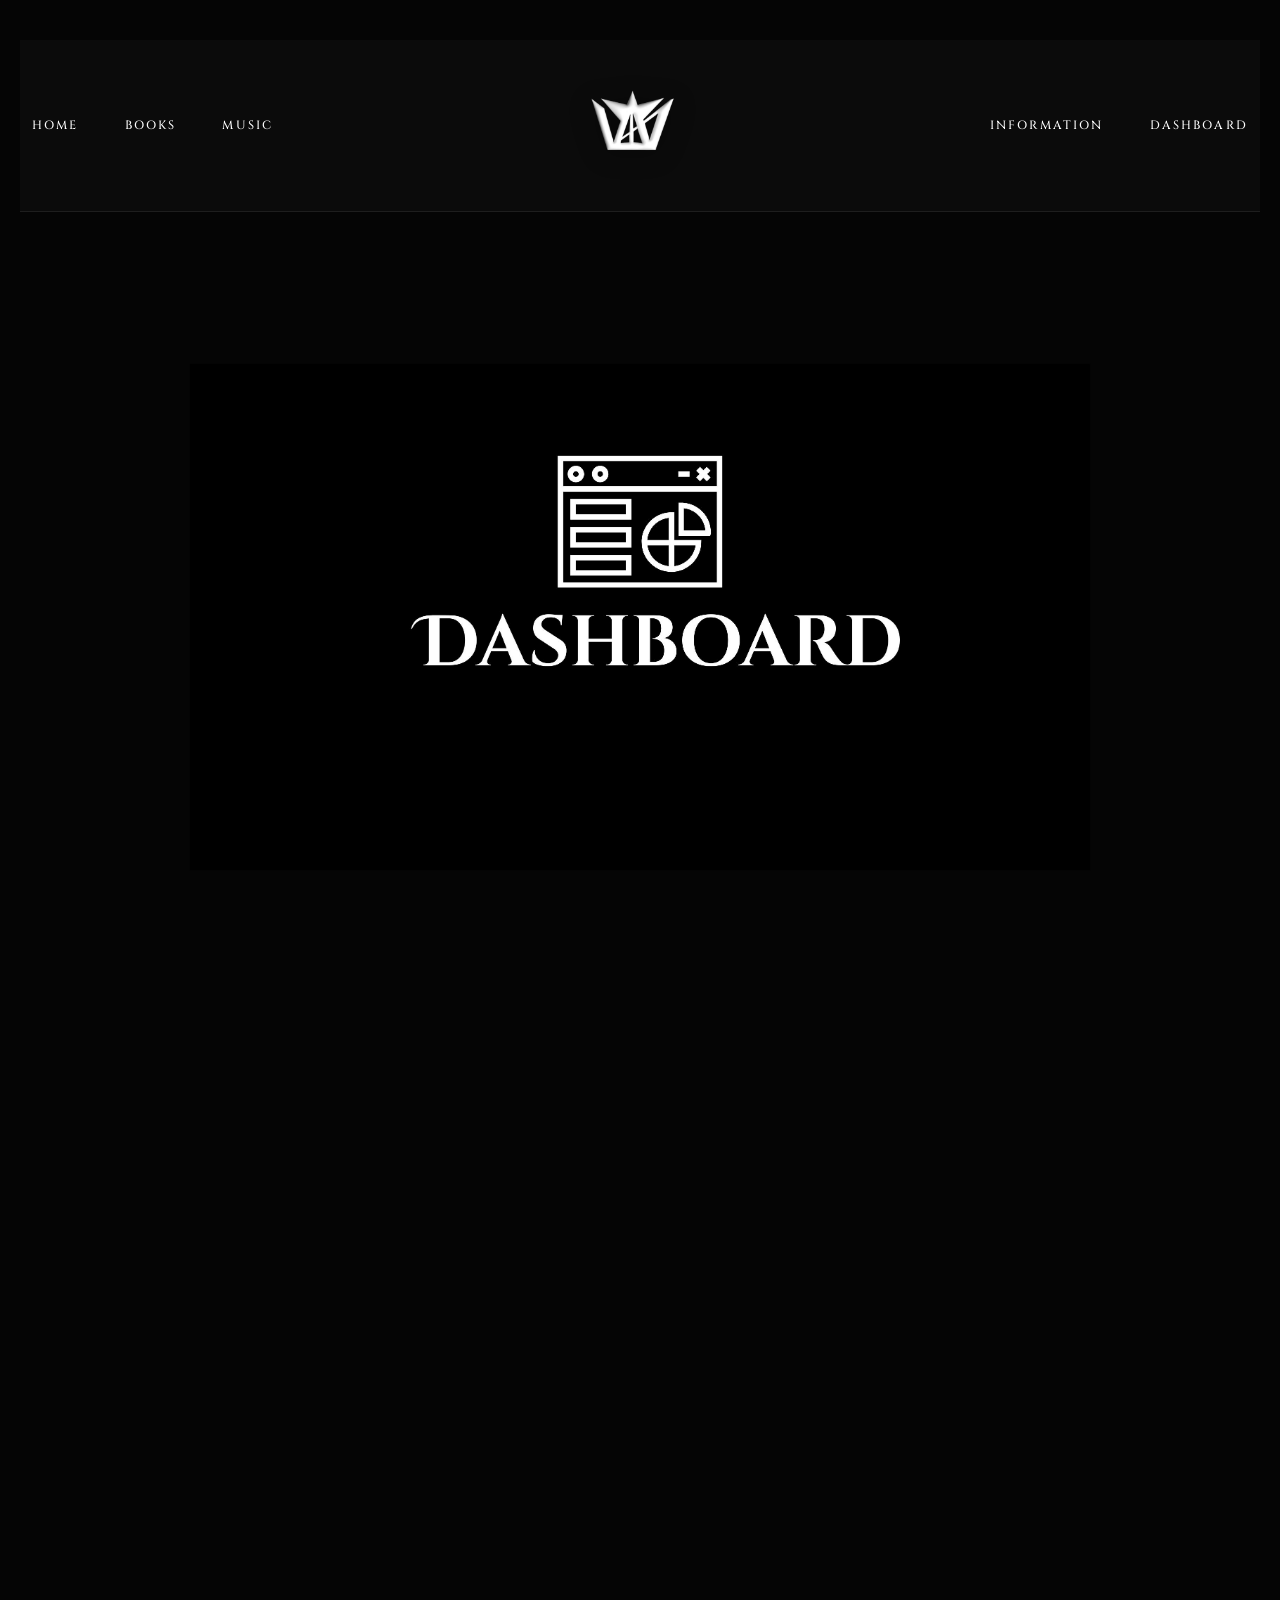
<file: dashboard.html>
<!DOCTYPE html>
<html lang="en">
<head>
  <meta charset="UTF-8">
  <meta name="viewport" content="width=device-width, initial-scale=1">
  <title>The Witches Game - 
Dashboard</title>
  </title>

  <!-- Styles -->
  <link rel="stylesheet" href="styles.css">

  <!-- Fonts -->
 <link rel="preconnect" href="https://fonts.googleapis.com">
<link rel="preconnect" href="https://fonts.gstatic.com" crossorigin>
<link href="https://fonts.googleapis.com/css2?family=Cinzel:wght@400..900&display=swap" rel="stylesheet">
</head>

<body>

<!-- 🌍 TRANSLATE WIDGET -->
<div id="google_translate_element"></div>

<header class="witchy-header">
    <nav class="witchy-nav">

        <div class="nav-group left">
            <a href="index.html">
                <span class="nav-icon">☼</span>
                <span>HOME</span>
            </a>

            <a href="books.html">
                <span class="nav-icon">♧</span>
                <span>BOOKS</span>
            </a>

            <a href="music.html">
                <span class="nav-icon">☾</span>
                <span>MUSIC</span>
            </a>
        </div>

        <div class="witches-logo">
            <img src="img/logo.png" alt="The Witches Games">
        </div>

        <div class="nav-group right">
            <a href="information.html">
                <span class="nav-icon">♢</span>
                <span>INFORMATION</span>
            </a>

            <a href="dashboard.html">
                <span class="nav-icon">✧</span>
                <span>DASHBOARD</span>
            </a>
        </div>

    </nav>
</header>
<!-- 🌑 HERO HEADER -->
<section class="hero-content">
  <div class="hero-content">
    <div class="container">
      <img src="img/dashboard.jpg" alt="The Witches Games" class="front">
    </div>
  </div>
</section>

<main class="dashboard">

<h1 class="dashboard-title">
The Witches Games Publishing Dashboard
</h1>

<div class="dashboard-grid">

<div class="dashboard-card">
<h3>Total Revenue</h3>
<h2>$0.00</h2>
<p>All book income</p>
</div>

<div class="dashboard-card">
<h3>Books Sold</h3>
<h2>35</h2>
<p>Across every platform</p>
</div>

<div class="dashboard-card">
<h3>Net Profit</h3>
<h2>$0.00</h2>
<p>Revenue - Expenses</p>
</div>

<div class="dashboard-card">
<h3>TWG Deposit</h3>
<h2>379.92</h2>

<div class="progress-bar">

<div class="progress" style="width:0%;"></div>

</div>

</div>

</div>

<section class="income-table">

<h2>Royalty Income</h2>

<table>

<thead>

<tr>

<th>Date</th>
<th>Book</th>
<th>Platform</th>
<th>Format</th>
<th>Income</th>

</tr>

</thead>

<tbody>

<tr>

<td>--</td>
<td>Harley the Witch & the Knight in Bllack</td>
<td>Amazon KDP</td>
<td>Paperback</td>
<td>$0.00</td>

</tr>

<tr>

<td>--</td>
<td>Above the fire</td>
<td>Amazon KDP</td>
<td>Paperback</td>
<td>$0.00</td>

</tr>

<td>--</td>
<td>Au-dessus du feu</td>
<td>Amazon KDP</td>
<td>Paperback</td>
<td>$0.00</td>

</tr>

<td>--</td>

<td>Underneath the waters</td>
<td>Amazon KDP</td>
<td>Paperback</td>
<td>$0.00</td>

</tr>

<td>--</td>

<td>Sous les eaux</td>
<td>Amazon KDP</td>
<td>Paperback</td>
<td>$0.00</td>

</tr>

</tbody>

</table>

</section>

<section class="royalty-dashboard">

    <h2>KDP Royalty Dashboard</h2>

    <div class="stats">

        <div class="card">
            <h3>Total Earnings</h3>
            <p id="totalEarnings">$26.86 CAD</p>
        </div>

        <div class="card">
            <h3>Last Payment</h3>
            <p>March 29, 2026</p>
        </div>

        <div class="card">
            <h3>Marketplace</h3>
            <p>Amazon.ca</p>
        </div>

        <div class="card">
            <h3>Status</h3>
            <span class="paid">Paid</span>
        </div>

    </div>

    <table>

        <thead>

            <tr>
                <th>Sales Period</th>
                <th>Marketplace</th>
                <th>Payout</th>
                <th>Currency</th>
                <th>Payment Date</th>
                <th>Status</th>
            </tr>

        </thead>

        <tbody>

            <tr>
                <td>Jan 2026</td>
                <td>Amazon.ca</td>
                <td>$5.12</td>
                <td>CAD</td>
                <td>March 29, 2026</td>
                <td><span class="paid">Paid</span></td>
            </tr>

            <tr>
                <td>Dec 2025</td>
                <td>Amazon.ca</td>
                <td>$1.08</td>
                <td>CAD</td>
                <td>Feb 28, 2026</td>
                <td><span class="paid">Paid</span></td>
            </tr>

            <tr>
                <td>Sep 2025</td>
                <td>Amazon.ca</td>
                <td>$8.66</td>
                <td>CAD</td>
                <td>Nov 29, 2025</td>
                <td><span class="paid">Paid</span></td>
            </tr>

        </tbody>

    </table>

</section>




</main>



<!-- ================= FOOTER ================= -->
<footer class="site-footer">
  <div class="footer-grid">
    <div class="footer-column">
      <h3>The Witches Games</h3>
      <p>Dark fantasy storytelling through novels, music, games, and immersive worlds.</p>
    </div>

    <div class="footer-column">
      <h3>Explore</h3>
      <ul>
        <li><a href="index.html">Home</a></li>
        <li><a href="books.html">Books</a></li>
        <li><a href="music.html">Music</a></li>
        <li><a href="information.html">Information</a></li>
      </ul>
    </div>

    <div class="footer-column">
      <h3>Follow</h3>
      <div class="logos">
        <a href="https://www.instagram.com/thewitchesgames_/" target="_blank">
          <img src="img/download2.png" alt="instagram">
        </a>
        <a href="https://www.tiktok.com/@thewitchesgames_" target="_blank">
          <img src="img/download3.png" alt="tiktok">
        </a>
        <a href="https://www.youtube.com/@thewitchesgames" target="_blank">
          <img src="img/download1.png" alt="youtube">
        </a>
      </div>
    </div>

    <div class="footer-column">
      <h3>Join the Coven</h3>
      <p>Receive whispers, updates, and exclusive releases from the studio.</p>
      <a class="footer-link" href="index.html">Visit the home page</a>
    </div>
  </div>

 <h6>© The Witches Games LLC 2026 | All Rights Reserved ©</h6>
</footer>

<script src="script.js"></script>

</body>
</html>
</file>
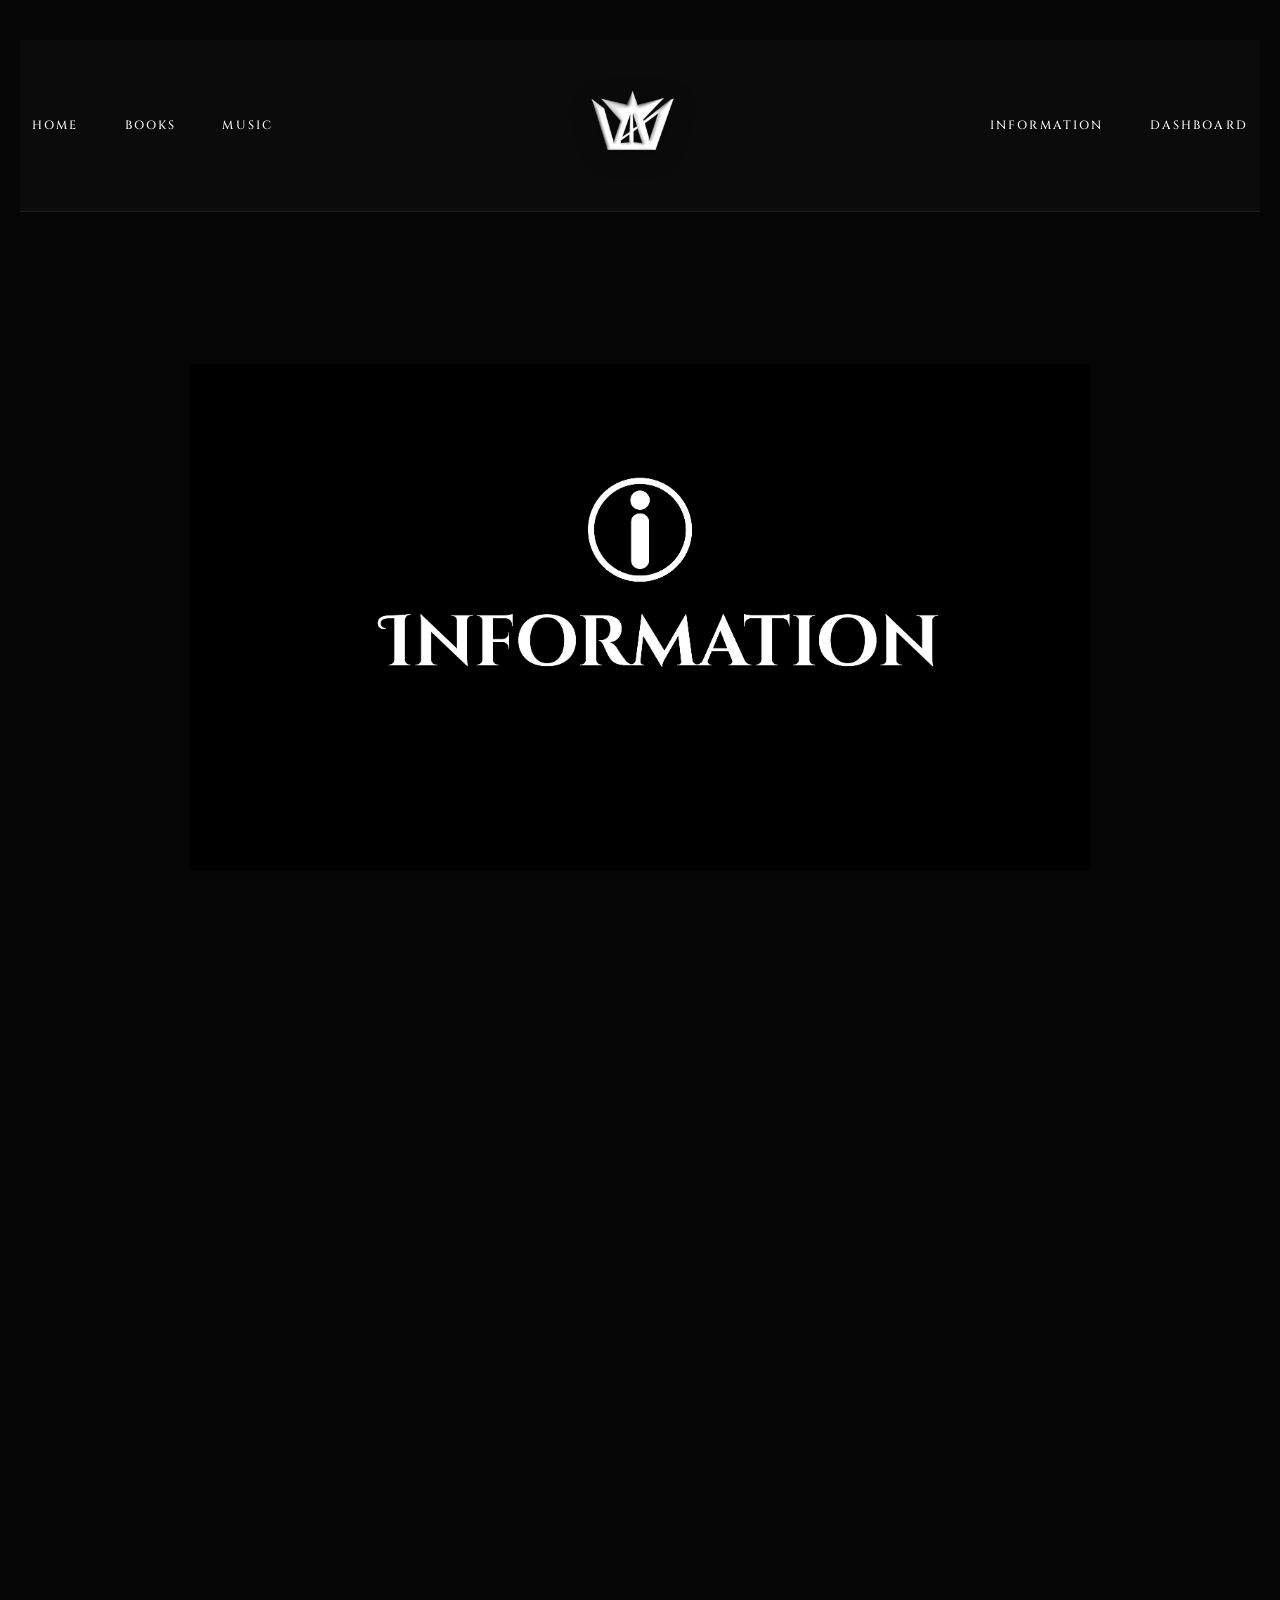
<file: information.html>
<!DOCTYPE html>
<html lang="en">
<head>
  <meta charset="UTF-8">
  <meta name="viewport" content="width=device-width, initial-scale=1">
  <title>The Witches Games - Information</title>

  <!-- Styles -->
  <link rel="stylesheet" href="styles.css">

  <!-- Fonts -->
 <link rel="preconnect" href="https://fonts.googleapis.com">
<link rel="preconnect" href="https://fonts.gstatic.com" crossorigin>
<link href="https://fonts.googleapis.com/css2?family=Cinzel:wght@400..900&display=swap" rel="stylesheet">
</head>

<body>

<!-- 🌍 TRANSLATE WIDGET -->
<div id="google_translate_element"></div>

<header class="witchy-header">
    <nav class="witchy-nav">

        <div class="nav-group left">
            <a href="index.html">
                <span class="nav-icon">☼</span>
                <span>HOME</span>
            </a>

            <a href="books.html">
                <span class="nav-icon">♧</span>
                <span>BOOKS</span>
            </a>

            <a href="music.html">
                <span class="nav-icon">☾</span>
                <span>MUSIC</span>
            </a>
        </div>

        <div class="witches-logo">
            <img src="img/logo.png" alt="The Witches Games">
        </div>

        <div class="nav-group right">
            <a href="information.html">
                <span class="nav-icon">♢</span>
                <span>INFORMATION</span>
            </a>

            <a href="dashboard.html">
                <span class="nav-icon">✧</span>
                <span>DASHBOARD</span>
            </a>
        </div>

    </nav>
</header>

<!-- 🌑 HERO HEADER -->
<section class="hero-content">
  <div class="hero-content">
    <div class="container">
      <img src="img/information.jpg" alt="The Witches Games" class="front">
    </div>
  </div>
</section>

<main>


<section class="bio-reader-section">
  <div class="bio-reader-card">
    <button class="bio-reader-toggle" id="bioReaderToggle" type="button" aria-expanded="false" aria-controls="bioReaderPanel">
      <span>Jasmine Deselfa's biography</span>
      <span class="bio-reader-icon">✦</span>
    </button>

    <div class="bio-reader-panel" id="bioReaderPanel">
      <div class="bio-reader-actions">
      </div>
  
      <div class="bio-reader-text">
        <p>Jasmine is a writer, creative storyteller, and emerging voice in contemporary fiction, blending mystery, magic, and emotional depth into her work. With a passion for storytelling that explores the unseen—where reality meets the mystical—she crafts narratives that draw readers into worlds shaped by sorcery, tension, and human connection.
Her writing is often infused with themes of love, seduction, fire, and cosmic wonder, reflecting a poetic sensibility that carries through both her fiction and her poetry. Jasmine’s work invites readers not only to escape, but to feel—to step into stories where emotion and imagination intertwine.
Alongside her writing, Jasmine is pursuing a path in graphic design, bringing a strong visual and artistic perspective to her creative projects. This multidisciplinary approach allows her to shape not only the stories she tells, but also how they are experienced.
With a growing social presence and a commitment to building a meaningful creative career, Jasmine continues to develop her voice while connecting with readers who are drawn to mystery, beauty, and depth.</p>

    </div>
  </div>
</section>

      </p>
    </section>
 <h2> The Witches Rules</h2>

 <section class="gallery-section editorial-list-section">
  <div class="list-container">
    
    <div class="list-item">
      <span class="item-index">01</span>
      <h3 class="item-title">Artifact I</h3>
      <div class="item-preview"><img src="img/image1.png" alt="Artifact 1"></div>
    </div>

    <div class="list-item">
      <span class="item-index">02</span>
      <h3 class="item-title">Artifact II</h3>
      <div class="item-preview"><img src="img/image2.png" alt="Artifact 2"></div>
    </div>

    <div class="list-item">
      <span class="item-index">03</span>
      <h3 class="item-title">Artifact III</h3>
      <div class="item-preview"><img src="img/image3.png" alt="Artifact 3"></div>
    </div>

    <div class="list-item">
      <span class="item-index">04</span>
      <h3 class="item-title">Artifact IV</h3>
      <div class="item-preview"><img src="img/image4.png" alt="Artifact 4"></div>
    </div>

    <div class="list-item">
      <span class="item-index">05</span>
      <h3 class="item-title">Artifact V</h3>
      <div class="item-preview"><img src="img/image5.png" alt="Artifact 5"></div>
    </div>

    <div class="list-item">
      <span class="item-index">06</span>
      <h3 class="item-title">Artifact VI</h3>
      <div class="item-preview"><img src="img/image6.png" alt="Artifact 6"></div>
    </div>

     <div class="list-item">
      <span class="item-index">07</span>
      <h3 class="item-title">Artifact VII</h3>
      <div class="item-preview"><img src="img/image7.png" alt="Artifact 7"></div>
    </div>

     <div class="list-item">
      <span class="item-index">08</span>
      <h3 class="item-title">Artifact VIII</h3>
      <div class="item-preview"><img src="img/image8.png" alt="Artifact 8"></div>
    </div>

     <div class="list-item">
      <span class="item-index">09</span>
      <h3 class="item-title">Artifact IX</h3>
      <div class="item-preview"><img src="img/image9.png" alt="Artifact 9"></div>
    </div>

     <div class="list-item">
      <span class="item-index">10</span>
      <h3 class="item-title">Artifact X</h3>
      <div class="item-preview"><img src="img/image10.png" alt="Artifact 10"></div>
    </div>

     <div class="list-item">
      <span class="item-index">11</span>
      <h3 class="item-title">Artifact XI</h3>
      <div class="item-preview"><img src="img/image11.png" alt="Artifact 11"></div>
    </div>

     <div class="list-item">
      <span class="item-index">12</span>
      <h3 class="item-title">Artifact XII</h3>
      <div class="item-preview"><img src="img/image12.png" alt="Artifact 12"></div>
    </div>

  </div>
</section>
  </main>

 <!-- ================= FOOTER ================= -->
<footer class="site-footer">
  <div class="footer-grid">
    <div class="footer-column">
      <h3>The Witches Games</h3>
      <p>Dark fantasy storytelling through novels, music, games, and immersive worlds.</p>
    </div>

    <div class="footer-column">
      <h3>Explore</h3>
      <ul>
        <li><a href="index.html">Home</a></li>
        <li><a href="books.html">Books</a></li>
        <li><a href="music.html">Music</a></li>
        <li><a href="information.html">Information</a></li>
      </ul>
    </div>

    <div class="footer-column">
      <h3>Follow</h3>
      <div class="logos">
        <a href="https://www.instagram.com/thewitchesgames_/" target="_blank">
          <img src="img/download2.png" alt="instagram">
        </a>
        <a href="https://www.tiktok.com/@thewitchesgames_" target="_blank">
          <img src="img/download3.png" alt="tiktok">
        </a>
        <a href="https://www.youtube.com/@thewitchesgames" target="_blank">
          <img src="img/download1.png" alt="youtube">
        </a>
      </div>
    </div>

    <div class="footer-column">
      <h3>Join the Coven</h3>
      <p>Receive whispers, updates, and exclusive releases from the studio.</p>
      <a class="footer-link" href="index.html">Visit the home page</a>
    </div>
  </div>

   <h6>© The Witches Games LLC 2026 | All Rights Reserved ©</h6>
</footer>

<script>
  const bioToggle = document.getElementById('bioReaderToggle');
  const bioPanel = document.getElementById('bioReaderPanel');
  const readBioButton = document.getElementById('readBioButton');

  if (bioToggle && bioPanel) {
    bioToggle.addEventListener('click', () => {
      const isOpen = bioPanel.classList.toggle('open');
      bioToggle.setAttribute('aria-expanded', String(isOpen));
      bioToggle.innerHTML = `<span>${isOpen ? 'Close biography' : 'Open biography'}</span><span class="bio-reader-icon">${isOpen ? '✧' : '✦'}</span>`;
    });
  }

  if (readBioButton && bioPanel) {
    readBioButton.addEventListener('click', () => {
      const text = bioPanel.querySelector('.bio-reader-text')?.textContent || '';
      if (!text) return;

      if ('speechSynthesis' in window) {
        window.speechSynthesis.cancel();
        const utterance = new SpeechSynthesisUtterance(text);
        utterance.lang = 'en-US';
        utterance.rate = 1;
        window.speechSynthesis.speak(utterance);
      }
    });
  }
</script>

</body>
</html>
</file>
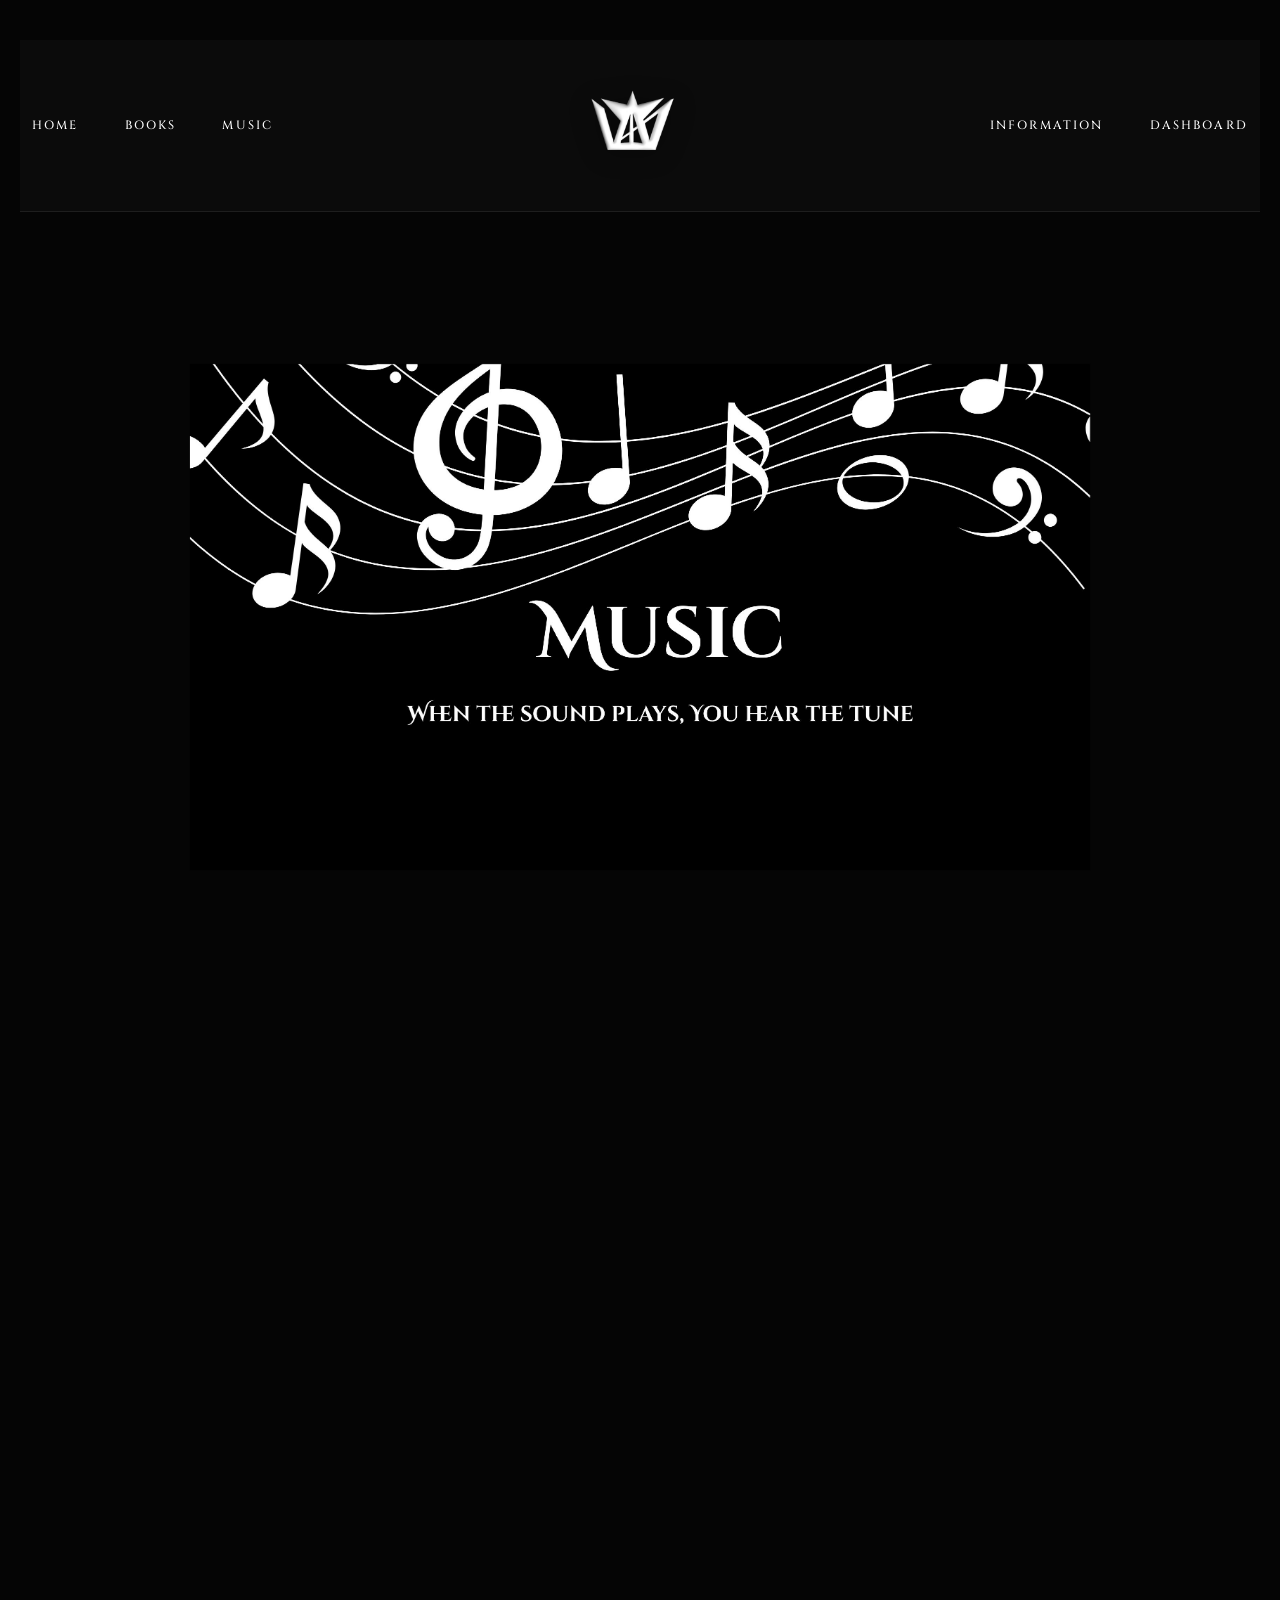
<file: music.html>
<!DOCTYPE html>
<html lang="en">
<head>
  <meta charset="UTF-8">
  <meta name="viewport" content="width=device-width, initial-scale=1">
  <title>The Witches Games - Music</title>

  <!-- Styles -->
  <link rel="stylesheet" href="styles.css">

  <!-- Fonts -->
 <link rel="preconnect" href="https://fonts.googleapis.com">
<link rel="preconnect" href="https://fonts.gstatic.com" crossorigin>
<link href="https://fonts.googleapis.com/css2?family=Cinzel:wght@400..900&display=swap" rel="stylesheet">
</head>

<body>

<!-- 🌍 TRANSLATE WIDGET -->
<div id="google_translate_element"></div>

<header class="witchy-header">
    <nav class="witchy-nav">

        <div class="nav-group left">
            <a href="index.html">
                <span class="nav-icon">☼</span>
                <span>HOME</span>
            </a>

            <a href="books.html">
                <span class="nav-icon">♧</span>
                <span>BOOKS</span>
            </a>

            <a href="music.html">
                <span class="nav-icon">☾</span>
                <span>MUSIC</span>
            </a>
        </div>

        <div class="witches-logo">
            <img src="img/logo.png" alt="The Witches Games">
        </div>

        <div class="nav-group right">
            <a href="information.html">
                <span class="nav-icon">♢</span>
                <span>INFORMATION</span>
            </a>

            <a href="dashboard.html">
                <span class="nav-icon">✧</span>
                <span>DASHBOARD</span>
            </a>
        </div>

    </nav>
</header>

<!-- 🌑 HERO HEADER -->
<section class="hero-content">
  <div class="hero-content">
    <div class="container">
      <img src="img/music.jpg" alt="The Witches Games" class="front">
    </div>
  </div>
</section>

<!-- 📚 MAIN CONTENT -->
<main>
  <section class="spotify-section">
    <div class="spotify-card">
      <h2>Listen to the Witchy Playlist</h2>
      <p>Step into the atmosphere of The Witches Games with this curated soundtrack playlist.</p>
      <iframe
        src="https://open.spotify.com/embed/playlist/0Czdr6RnAVOGhZwRnPcccm?utm_source=generator&theme=0"
        allow="autoplay; clipboard-write; encrypted-media; fullscreen; picture-in-picture"
        loading="lazy"
        frameborder="0"
        title="The Witches Games Spotify Playlist"
      ></iframe>
    </div>
  </section>
</main>

<!-- ================= FOOTER ================= -->
<footer class="site-footer">
  <div class="footer-grid">
    <div class="footer-column">
      <h3>The Witches Games</h3>
      <p>Dark fantasy storytelling through novels, music, games, and immersive worlds.</p>
    </div>

    <div class="footer-column">
      <h3>Explore</h3>
      <ul>
        <li><a href="index.html">Home</a></li>
        <li><a href="books.html">Books</a></li>
        <li><a href="music.html">Music</a></li>
        <li><a href="information.html">Information</a></li>
      </ul>
    </div>

    <div class="footer-column">
      <h3>Follow</h3>
      <div class="logos">
        <a href="https://www.instagram.com/thewitchesgames_/" target="_blank">
          <img src="img/download2.png" alt="instagram">
        </a>
        <a href="https://www.tiktok.com/@thewitchesgames_" target="_blank">
          <img src="img/download3.png" alt="tiktok">
        </a>
        <a href="https://www.youtube.com/@thewitchesgames" target="_blank">
          <img src="img/download1.png" alt="youtube">
        </a>
      </div>
    </div>

    <div class="footer-column">
      <h3>Join the Coven</h3>
      <p>Receive whispers, updates, and exclusive releases from the studio.</p>
      <a class="footer-link" href="index.html">Visit the home page</a>
    </div>
  </div>

  <h6>© The Witches Games LLC 2026 | All Rights Reserved</h6>
</footer>

</body>
</html>
</file>
<file: styles.css>
* {
  box-sizing: border-box;
  margin: 0;
  padding: 0;
}

html, body {
  height: 100%;
  margin: 0;
  padding: 0;
}

/* =========================
   BODY (WITCHY CINEMATIC BASE)
========================= */
body {
  font-family: "Cinzel", serif;
  color: #ffffff;
  background: silver;
  padding-top: 0;
  overflow-x: hidden;
}

/* Target mobile phone screens */
@media (max-width: 768px) {
  .hero .front {
    /* 1. Control vertical movement using margin or translate */
    margin-top: 20px;       /* Move down */
    /* margin-top: -20px;   -- Use negative values to move UP */

    /* 2. Control size so it doesn't overflow mobile screens */
    max-width: 80%;         /* Adjust width percentage as needed */
    height: auto;           /* Keep aspect ratio */

    /* 3. Ensure centered alignment */
    display: block;
    margin-left: auto;
    margin-right: auto;
  }
}




.witchy-header {
    position: relative;
    width: 100%;
    background: rgba(12, 12, 12, 0.96);
    border-bottom: 1px solid rgba(255, 255, 255, 0.08);
    backdrop-filter: blur(8px);
}

.witchy-nav {
    width: min(96%, 1200px);
    margin: 0 auto;
    display: grid;
    grid-template-columns: 1fr auto 1fr;
    align-items: center;
    gap: 24px;
    padding: 20px 0;
}

.nav-group {
    display: flex;
    align-items: center;
    gap: 22px;
}

.nav-group.left {
    justify-content: flex-end;
}

.nav-group.right {
    justify-content: flex-start;
}

.nav-group a {
    color: #f3efe9;
    text-decoration: none;
    font-family: "Cinzel", serif;
    font-size: 12px;
    font-weight: 500;
    letter-spacing: 0.18em;
    text-transform: uppercase;
    display: inline-flex;
    align-items: center;
    justify-content: center;
    padding: 10px 12px;
    border-radius: 999px;
    transition: background-color 0.2s ease, color 0.2s ease, transform 0.2s ease;
}

.nav-group a:hover,
.nav-group a:focus-visible {
    color: #ffffff;
    background: rgba(255, 255, 255, 0.06);
    transform: translateY(-1px);
}

.nav-icon,
.nav-group a::after {
    display: none !important;
}

.witches-logo {
    display: flex;
    align-items: center;
    justify-content: center;
    width: 180px;
    height: auto;
    margin: 0 auto;
}

.witches-logo img {
    width: 160px;
    height: auto;
    display: block;
    filter: drop-shadow(0 3px 12px rgba(0, 0, 0, 0.35));
}

/* Responsive */

@media (max-width: 1000px) {

    .witchy-nav {
        grid-template-columns: 1fr;
        gap: 25px;
    }

    .witches-logo {
        order: -1;
        margin: auto;
    }

    .nav-group.left,
    .nav-group.right {
        justify-content: center;
        padding: 0;
    }

}

@media (max-width: 600px) {

    .nav-group {
        gap: 20px;
    }

    .nav-group a {
        font-size: 13px;
        letter-spacing: 2px;
    }

    .nav-icon {
        font-size: 21px;
    }

    .witches-logo {
        width: 180px;
        height: auto;
    }

    .witches-logo img {
        width: 150px;
    }
}

/* =========================
   HERO (FULL CINEMATIC ENTRY)
========================= */

/* =========================
   HERO
========================= */
.hero-image-container {
  overflow: hidden;
  border-radius: 16px;
  box-shadow: 0 10px 30px rgba(0, 0, 0, 0.7);
  margin-bottom: 32px;
}

.hero-image {
  width: 1000px;
  height: 350px;
  object-fit: cover;
  display: block;
  transition: transform 0.6s cubic-bezier(0.25, 1, 0.5, 1), filter 0.6s ease;
}


.hero-image-container:hover .hero-image {
  transform: scale(1.05); /* Smooth slow zoom */
  filter: brightness(1) contrast(1.15) drop-shadow(0 0 15px rgba(201, 168, 106, 0.4));
}

.hero {
    position: relative;
    width: 100%;
    min-height: 60vh;
    padding: 7rem 2rem 4rem;
    overflow: hidden;
    display: flex;
    justify-content: center;
    align-items: center;
    background: linear-gradient(135deg, #2a0b12 0%, #6b1424 100%);
}

.hero-image {
    position: absolute;
    inset: 0;
    width: fit-content;
    height: fit-content;
    object-fit: cover;
    object-position: center;
    opacity: 0.16;
    filter: saturate(1.1) blur(0.6px);
    pointer-events: none;
    z-index: 0;
}


.hero-content {
    position: relative;
    z-index: 2;
    max-width: 1000px;
    width: 1000px;
    display: flex;
    flex-direction: column;
    align-items: center;
    gap: 18px;
    text-align: center;
    color: white;
}

.hero-content .container {
    width: 100%;
    display: flex;
    flex-direction: column;
    align-items: center;
}

.hero .front,
.hero-content .front {
    display: block;
    width: min(100%, 960px);
    max-width: 960px;
    height: auto;
    margin: 0 auto 0.75rem;
    object-fit: contain;
    position: relative;
    z-index: 2;
}

.music-hero-section {
    display: flex;
    justify-content: center;
    align-items: center;
    padding: 2rem 1rem 3rem;
}

.music-hero-image {
    display: block;
    width: 100%;
    max-width: 900px;
    height: auto;
    object-fit: cover;
    border-radius: 16px;
}

.story .front {
    display: block;
    width: min(100%, 900px);
    max-width: 900px;
    height: auto;
    margin: 1.2rem auto 0;
    object-fit: cover;
    border-radius: 10px;
}

.hero h1 {
    font-size: clamp(2rem, 3vw, 2.8rem);
    margin: 0;
}

.tagline {
    font-family: "cinzel", sans-serif;
    font-size: 1.1rem;
    letter-spacing: 2px;
    margin: 0;
}

/* =========================
   HEADINGS & TEXT
========================= */
h1, h2, h3, h4, h5, h6, p, span, li, label, a, button, input, textarea {
  color: #ffffff;
}

h2 {
  text-align: center;
  font-size: 2.4rem;
  margin-bottom: 1rem;
}

.spotify-section {
  padding: 2rem 1rem 4rem;
  display: flex;
  justify-content: center;
}

.spotify-card {
  width: min(100%, 760px);
  background: rgba(0, 0, 0, 0.55);
  border: 1px solid rgba(255, 255, 255, 0.16);
  border-radius: 20px;
  padding: 1.5rem;
  box-shadow: 0 10px 30px rgba(0, 0, 0, 0.25);
  text-align: center;
}

.spotify-card h2 {
  margin-bottom: 0.6rem;
}

.spotify-card p {
  margin-bottom: 1.2rem;
}

.spotify-card iframe {
  width: 100%;
  height: 352px;
  border: 0;
  border-radius: 12px;
}

p {
  font-family: Garamond;
  font-size: 18px;
  line-height: 1.8;
}

/* =========================
   SECTIONS (CINEMATIC SPACING)
========================= */
section {
  max-width: 850px;
  margin: 0 auto;
  padding: 8rem 2rem;
  text-align: center;
}

main {
  padding: 0;
}

.story {
  background: transparent;
  border: none;
  border-radius: 0;
  padding: 0;
  box-shadow: none;
}

.section-number {
  display: inline-block;
  margin-bottom: 0.75rem;
  color: #d4af37;
  font-size: 0.9rem;
  letter-spacing: 0.3em;
  text-transform: uppercase;
}

.divider {
  width: 120px;
  height: 1px;
  background: rgba(255,255,255,0.14);
  margin: 1.5rem auto;
}

/* Container for the whole section */
.info-gallery {
  max-width: 1100px; /* Wider than other sections to fit 3 columns */
  margin: 0 auto;
  padding: 4rem 2rem;
}

/* The Grid Logic */
.image-grid {
  display: grid;
  /* Creates exactly 3 columns of equal width */
  grid-template-columns: repeat(3, 1fr); 
  gap: 20px; /* Space between images */
  margin-top: 30px;
}

/* Individual Image Styling */
.grid-item img {
  width: 100%;
  height: 300px; /* Fixed height for uniformity */
  object-fit: cover; /* Prevents stretching; crops to fit the box */
  
  border: 1px solid rgba(209, 212, 219, 0.2); /* Subtle silver border */
  border-radius: 4px;
  transition: transform 0.4s ease, border-color 0.4s ease;
  filter: grayscale(40%); /* Adds to the dark/mysterious aesthetic */
}

/* Hover Effect */
.grid-item img:hover {
  transform: scale(1.02);
  border-color: #D1D4DB; /* Brightens to silver on hover */
  filter: grayscale(0%); /* Returns color on hover */
  cursor: pointer;
}

/* Responsive: Switch to 1 column on mobile */
@media (max-width: 768px) {
  .image-grid {
    grid-template-columns: 1fr;
  }
}



/* =========================
   BOOK CARD
========================= */
.book-card {
  background: rgba(255,255,255,0.03);
  padding: 30px;
  border-radius: 12px;
  margin-top: 20px;
  transition: 0.3s;
  border: 1px solid rgba(212,175,55,0.15);
}

.book-card:hover {
  transform: scale(1.03);
  border-color: #D1D4DB;
}

/* =========================
   BUTTON (SPELL STYLE)
========================= */
button {
  margin-top: 20px;
  padding: 10px 22px;
  background: transparent;
  border: 1px solid #D1D4DB;
  color: #D1D4DB;
  cursor: pointer;
  transition: 0.3s;
  letter-spacing: 1px;
}

button:hover {
  background: #D1D4DB;
  color: black;
}

/* =========================
   EMAIL LIST
========================= */
.email-list {
  text-align: center;
  padding: 3rem 1.5rem 4rem;
  max-width: 700px;
  margin: 0 auto;
}

.email-list h2 {
  color: #D1D4DB;
  font-size: 2.4rem;
  margin-bottom: 1rem;
}

.email-list p {
  color: #D1D4DB;
  margin-bottom: 2rem;
}

/* FORM */
.email-form {
  display: flex;
  justify-content: center;
  gap: 10px;
  flex-wrap: wrap;
  color:#D1D4DB;
}

.email-form input {
  padding: 12px 15px;
  width: 260px;
  max-width: 100%;

  background: rgba(255,255,255,0.05);
 border: 1px solid rgba(209, 212, 219, 0.3);
  color: #D1D4DB;

  outline: none;
  border-radius: 2px;
}

.email-form input:focus {
  border-color: #D1D4DB;
}

.email-form button {
  padding: 12px 18px;
  background: transparent;
  border: 1px solid #D1D4DB;
  color: #D1D4DB;
  cursor: pointer;
  transition: 0.3s;
}

.email-form button:hover {
  background: #d4af37;
  color: #D1D4DB;
}

/* =========================
   FOOTER
========================= */
.site-footer {
  font-family: "Cinzel", serif;
  padding: 3rem 1.5rem 2rem;
  border-top: 1px solid rgba(255,255,255,0.08);
  margin: 0 1rem;
}

.footer-grid {
  display: grid;
  grid-template-columns: repeat(4, minmax(0, 1fr));
  gap: 2rem;
  max-width: 1100px;
  margin: 0 auto;
}

.footer-column h3 {
   font-family: "Cinzel", serif;
  font-size: 1rem;
  margin-bottom: 0.8rem;
  color: #D1D4DB;
  letter-spacing: 1px;
}

.footer-column p,
.footer-column li,
.footer-column a {
  font-size: 0.95rem;
  color: #D1D4DB;
  line-height: 1.7;
}

.footer-column ul {
  list-style: none;
  padding: 0;
  margin: 0;
}

.footer-column a {
  text-decoration: none;
  transition: color 0.3s ease;
}

.footer-column a:hover {
  color: #d4af37;
}

.footer-link {
  display: inline-block;
  margin-top: 0.5rem;
  color: #d4af37;
}

.footer-bottom {
  font-family: "Cinzel", serif;
  text-align: center;
  padding-top: 2rem;
  margin-top: 2rem;
  border-top: 1px solid rgba(255,255,255,0.08);
  font-size: 0.9rem;
  color: #D1D4DB;
}

/* ICONS */
.logos {
  display: flex;
  justify-content: flex-start;
  gap: 0.9rem;
  margin: 1rem 0 0;
}

.logos img {
  width: 28px;
  margin: 0;
  opacity: 0.7;
  transition: 0.3s;
}

.logos img:hover {
  opacity: 1;
  transform: scale(1.1);
}

@media (max-width: 768px) {
  .footer-grid {
    grid-template-columns: 1fr 1fr;
  }
}

@media (max-width: 480px) {
  .footer-grid {
    grid-template-columns: 1fr;
  }
}

/* =========================
   TRANSLATE WIDGET
========================= */
#google_translate_element {
  position: fixed;
  top: 18px;
  right: 18px;

  z-index: 2000;
  opacity: 0.85;
  font-size: 0.85rem;
}

.goog-te-gadget {
  font-family: "Cinzel", sans-serif !important;
  color: #D1D4DB !important;
}


/* =========================
  Grid
========================= */

.visual-grid {
  display: grid;
  grid-template-columns: repeat(3, 1fr); /* This creates the 3 columns */
  gap: 20px;
  margin-top: 50px;
}

.grid-card img {
  width: 100%;
  height: 400px; /* Adjust height to your liking */
  object-fit: cover;
  border: 1px solid rgba(209, 212, 219, 0.3); /* That heavy silver border */
  transition: 0.5s;
}

.grid-card img:hover {
  border-color: #D1D4DB;
  transform: scale(1.02);
}



/* ===== DASHBOARD ===== */

.dashboard{

max-width:1300px;
margin:auto;
padding:80px 40px;
color:white;

}

.dashboard-title{

font-family:'Cinzel',serif;
font-size:48px;
margin-bottom:50px;
text-align:center;
letter-spacing:3px;

}

.dashboard-grid{

display:grid;
grid-template-columns:repeat(auto-fit,minmax(240px,1fr));
gap:25px;
margin-bottom:50px;

}

.dashboard-card{

background:rgba(255,255,255,.05);
border:1px solid rgba(255,255,255,.15);
padding:30px;
border-radius:15px;
backdrop-filter:blur(8px);
transition:.3s;

}

.dashboard-card:hover{

transform:translateY(-5px);
border-color:silver;

}

.dashboard-card h3{

font-family:'Cinzel',serif;
color:silver;
margin-bottom:15px;

}

.dashboard-card h2{

font-size:40px;
margin-bottom:10px;

}

.progress-bar{

width:100%;
height:10px;
background:#333;
border-radius:20px;
margin-top:20px;

}

.progress{

height:100%;
background:silver;
border-radius:20px;

}

.income-table{

margin-top:60px;

}

.income-table table{

width:100%;
border-collapse:collapse;

}

.income-table th{

background:#111;
color:#d4af37;
padding:15px;

}

.income-table td{

padding:15px;
border-bottom:1px solid rgba(255,255,255,.1);

}

.milestones{

margin-top:70px;

}

.milestone-list{

display:grid;
grid-template-columns:repeat(auto-fit,minmax(300px,1fr));
gap:15px;

}

.milestone-list label{

background:rgba(255,255,255,.05);
padding:20px;
border-radius:10px;
cursor:pointer;

}

.analytics{

margin-top:70px;

}



.royalty-dashboard{

    max-width:1200px;
    margin:auto;
    padding:40px;
    color:white;
}

.royalty-dashboard h2{

    text-align:center;
    margin-bottom:40px;
    font-size:2.2rem;
}

.stats{

    display:grid;
    grid-template-columns:repeat(auto-fit,minmax(220px,1fr));
    gap:20px;
    margin-bottom:40px;
}

.card{

    background:#1b1b1b;
    border-radius:15px;
    padding:25px;
    text-align:center;

    box-shadow:0 10px 30px rgba(0,0,0,.3);
}

.card h3{

    color:#c8a75d;
    margin-bottom:15px;
}

.card p{

    font-size:2rem;
    font-weight:bold;
}



table{

    width:100%;
    border-collapse:collapse;
    overflow:hidden;
    border-radius:12px;
}

thead{

    background:#c8a75d;
    color:#111;
}

th,td{

    padding:18px;
    text-align:center;
}

tbody tr{

    background:#222;
    transition:.3s;
}

tbody tr:nth-child(even){

    background:#2d2d2d;
}

tbody tr:hover{

    background:#383838;
}

.paid{

    background:#27ae60;
    color:white;
    padding:6px 14px;
    border-radius:20px;
    font-size:.9rem;
}




/* ================= GLOBAL & TYPOGRAPHY STYLES ================= */
body {
  background-color: #0c0b0e;
  color: #d1cbd5;
  font-family: 'Cormorant Garamond', serif;
  margin: 0;
  font-size: 1.05rem;
}

h1, h2, h3, h4, h5 {
  font-family: 'Cinzel', serif;
  color: #f3efe6;
  font-weight: 600;
  letter-spacing: 0.05em;
  margin: 0 0 0.5rem 0;
}

h6 {
  font-family: 'Cinzel', serif;
  color: silver;
  font-weight: 500;
  letter-spacing: 0.1em;
  margin: 0 0 0.5rem 0;
  text-align: center;
}

/* ================= HERO HEADER ================= */
.hero-store {
  padding: 4rem 2rem 2rem 2rem;
  background: linear-gradient(180deg, rgba(20, 10, 30, 0.6) 0%, rgba(12, 11, 14, 1) 100%);
  border-bottom: 1px solid rgba(255, 255, 255, 0.05);
}

.hero-wrapper {
  max-width: 1200px;
  margin: 0 auto;
  display: flex;
  align-items: center;
  gap: 3rem;
  flex-wrap: nowrap;
}

.hero-brand {
  display: flex;
  align-items: center;
  justify-content: center;
  flex-shrink: 0;
}

.hero-brand .front {
  display: block;
  max-height: 120px;
  width: auto;
  margin: 0;
  filter: drop-shadow(0 0 15px rgba(138, 43, 226, 0.3));
}

.hero-text {
  text-align: left;
  flex: 1;
}

.hero-subtitle {
  text-transform: uppercase;
  font-family: 'Cinzel', serif;
  font-size: 0.8rem;
  letter-spacing: 0.3em;
  color: #9d72c3;
  display: block;
  margin-bottom: 0.5rem;
}

.hero-text h1 {
  font-size: 2.5rem;
}

.tagline {
  font-style: italic;
  color: #a39ba8;
  margin: 0;
}

/* ================= STORE LAYOUT ================= */
.store-layout {
  display: grid;
  grid-template-columns: 280px 1fr;
  gap: 2.2rem;
  max-width: 1280px;
  margin: 0 auto;
  padding: 3rem 2rem 5rem;
  align-items: start;
}

/* ================= SIDEBAR ================= */
.store-sidebar {
  width: 100%;
}

.sidebar-sticky-content {
  position: sticky;
  top: 6rem;
  display: flex;
  flex-direction: column;
  gap: 1.2rem;
}

.sigil-line {
  height: 2px;
  background: linear-gradient(90deg, #d4af37 0%, transparent 100%);
  margin-top: 0.5rem;
}

.filter-box {
  background: linear-gradient(145deg, rgba(16, 12, 20, 0.95), rgba(26, 19, 32, 0.86));
  border: 1px solid rgba(212, 175, 55, 0.2);
  padding: 1.15rem;
  border-radius: 16px;
  box-shadow: 0 10px 25px rgba(0, 0, 0, 0.18);
}

.filter-label-row {
  display: flex;
  justify-content: space-between;
  align-items: center;
  margin-bottom: 0.75rem;
}

.price-badge {
  font-family: 'Cinzel', serif;
  color: #d4af37;
  font-weight: bold;
}

input[type="range"] {
  width: 100%;
  accent-color: #d4af37;
  cursor: pointer;
  background: #1a1721;
}

.range-labels {
  display: flex;
  justify-content: space-between;
  font-size: 0.8rem;
  color: #8d8593;
  margin-top: 0.4rem;
}

.filter-checklist {
  list-style: none;
  padding: 0;
  margin: 0;
  display: flex;
  flex-direction: column;
  gap: 0.75rem;
}

.custom-check {
  display: flex;
  align-items: center;
  gap: 0.5rem;
  cursor: pointer;
  font-size: 0.95rem;
  color: #cbbecf;
}

.sidebar-copy {
  color: #a39ba8;
  line-height: 1.6;
}

.sidebar-callout {
  background: linear-gradient(135deg, rgba(43, 27, 63, 0.45) 0%, rgba(18, 16, 22, 0.9) 100%);
  border: 1px solid rgba(212, 175, 55, 0.3);
  padding: 1.2rem;
  border-radius: 16px;
}

.callout-tag {
  font-size: 0.7rem;
  text-transform: uppercase;
  letter-spacing: 0.15em;
  color: #d4af37;
  display: block;
  margin-bottom: 0.3rem;
}

/* ================= CATALOG CONTENT ================= */
.store-catalog {
  display: flex;
  flex-direction: column;
  gap: 1.8rem;
}

.upload-panel {
  display: flex;
  flex-direction: column;
  gap: 0.7rem;
}

.form-label {
  font-size: 0.8rem;
  text-transform: uppercase;
  letter-spacing: 0.12em;
  color: silver;
}

.form-input {
  width: 100%;
  padding: 0.7rem 0.8rem;
  border: 1px solid rgba(255,255,255,0.12);
  border-radius: 10px;
  background: rgba(255,255,255,0.05);
  color: #f3efe6;
  font-family: 'Cormorant Garamond', serif;
}

.form-input:focus {
  outline: none;
  border-color: #d4af37;
}

.full-width {
  width: 100%;
  justify-content: center;
  margin-top: 0.3rem;
}

.featured-item {
  display: grid;
  grid-template-columns: 1.02fr 0.98fr;
  background: linear-gradient(135deg, rgba(22, 19, 28, 0.95), rgba(37, 24, 48, 0.92));
  border: 1px solid rgba(212, 175, 55, 0.28);
  margin-bottom: 0.2rem;
  overflow: hidden;
  border-radius: 24px;
  box-shadow: 0 20px 40px rgba(0, 0, 0, 0.22);
}

.featured-image {
  position: relative;
  min-height: 320px;
}

.featured-image img {
  width: 100%;
  height: 100%;
  object-fit: cover;
}

.badge-featured {
  position: absolute;
  top: 1rem;
  left: 1rem;
  background: #d4af37;
  color: #0c0b0e;
  font-family: 'Cinzel', serif;
  font-size: 0.72rem;
  padding: 0.28rem 0.7rem;
  font-weight: bold;
  text-transform: uppercase;
  border-radius: 999px;
}

.featured-details {
  padding: 2rem 2.2rem;
  display: flex;
  flex-direction: column;
  justify-content: center;
}

.category-tag {
  font-family: 'Cinzel', serif;
  font-size: 0.75rem;
  color: #d4af37;
  text-transform: uppercase;
  letter-spacing: 0.12em;
}

.featured-details h2 {
  font-size: 1.9rem;
  margin: 0.45rem 0 0.7rem;
  text-align: left;
}

.description {
  color: #b7b0bc;
  font-size: 1rem;
  margin-bottom: 1.4rem;
  max-width: 560px;
}

.featured-buy-row {
  display: flex;
  align-items: center;
  gap: 1.2rem;
  flex-wrap: wrap;
}

.featured-price {
  font-family: 'Cinzel', serif;
  font-size: 1.35rem;
  color: #d4af37;
}

.section-title {
  display: flex;
  justify-content: space-between;
  align-items: baseline;
  border-bottom: 1px solid rgba(212, 175, 55, 0.25);
  padding-bottom: 0.6rem;
  margin-bottom: 1.2rem;
}

.section-title h2 {
  font-size: 1.35rem;
  text-align: left;
}

.count {
  font-size: 0.84rem;
  color: #c7c0cb;
  font-family: 'Cinzel', serif;
}

.catalog-group {
  margin-bottom: 0.5rem;
}

.asymmetric-grid {
  display: grid;
  grid-template-columns: repeat(2, minmax(0, 1fr));
  gap: 1.2rem;
  align-items: start;
}

.product-card {
  background: linear-gradient(180deg, rgba(24, 20, 29, 0.95), rgba(13, 11, 18, 0.95));
  border: 1px solid rgba(255, 255, 255, 0.08);
  border-radius: 18px;
  overflow: hidden;
  transition: all 0.3s ease;
  display: flex;
  flex-direction: column;
  box-shadow: 0 12px 28px rgba(0, 0, 0, 0.16);
}

.card-tall {
  transform: translateY(0);
  border-color: rgba(212, 175, 55, 0.25);
}

.product-card:hover {
  border-color: rgba(212, 175, 55, 0.35);
  transform: translateY(-7px);
  box-shadow: 0 16px 32px rgba(0, 0, 0, 0.28);
}

.card-image-wrap {
  position: relative;
  width: 100%;
  height: 220px;
  overflow: hidden;
  background: #000;
}

.card-image-wrap img {
  width: 100%;
  height: 100%;
  object-fit: cover;
  opacity: 0.9;
  transition: opacity 0.3s ease;
}

.product-card:hover .card-image-wrap img {
  opacity: 1;
}

.card-tag {
  position: absolute;
  top: 0.7rem;
  right: 0.7rem;
  background: rgba(212, 175, 55, 0.95);
  color: #120307;
  font-size: 0.68rem;
  font-family: 'Cinzel', serif;
  padding: 0.18rem 0.6rem;
  border-radius: 999px;
}

.card-body {
  padding: 1.15rem;
  display: flex;
  flex-direction: column;
  flex-grow: 1;
}

.card-category {
  font-size: 0.72rem;
  text-transform: uppercase;
  color: #d4af37;
  font-family: 'Cinzel', serif;
}

.card-body h3 {
  font-size: 1.08rem;
  margin: 0.35rem 0 0.55rem;
}

.card-excerpt {
  font-size: 0.92rem;
  color: #a8a0ae;
  margin-bottom: 1.2rem;
  line-height: 1.45;
}

.card-footer {
  margin-top: auto;
  display: flex;
  justify-content: space-between;
  align-items: center;
}

.price {
  font-family: 'Cinzel', serif;
  color: #f3efe6;
  font-size: 1.05rem;
}

.btn-primary {
  background: linear-gradient(135deg, #2b1b3f, #4b2e6d);
  color: #f3efe6;
  border: 1px solid #d4af37;
  padding: 0.7rem 1.25rem;
  font-family: 'Cinzel', serif;
  cursor: pointer;
  transition: all 0.2s ease;
  border-radius: 999px;
}

.btn-primary:hover {
  background: linear-gradient(135deg, #d4af37, #f0d37b);
  color: #120307;
  box-shadow: 0 0 12px rgba(212, 175, 55, 0.35);
}

.btn-icon {
  background: #d4af37;
  border: none;
  color: #120307;
  width: 34px;
  height: 34px;
  border-radius: 50%;
  display: flex;
  align-items: center;
  justify-content: center;
  cursor: pointer;
  font-family: 'Cinzel', serif;
  transition: all 0.2s ease;
}

.btn-icon:hover {
  transform: scale(1.05);
  box-shadow: 0 0 10px rgba(212, 175, 55, 0.3);
}

/* ================= FOOTER ================= */
.store-footer {
  border-top: 1px solid rgba(255, 255, 255, 0.05);
  padding: 3rem 2rem 4rem;
  max-width: 1200px;
  margin: 0 auto;
  display: flex;
  justify-content: space-between;
  align-items: center;
}

.footer-right {
  display: flex;
  flex-direction: column;
  align-items: flex-end;
  gap: 0.5rem;
}

.footer-right span {
  font-family: 'Cinzel', serif;
  font-size: 0.8rem;
  color:silver;
}

/* ================= RESPONSIVE DESIGN ================= */
body, body * {
  color: #ffffff !important;
}

@media (max-width: 900px) {
  .store-layout {
    grid-template-columns: 1fr;
  }
  .sidebar-sticky-content {
    position: relative;
    top: 0;
  }
  .asymmetric-grid {
    grid-template-columns: 1fr 1fr;
  }
  .featured-item {
    grid-template-columns: 1fr;
  }
  .featured-image {
    min-height: 260px;
  }
}

@media (max-width: 600px) {
  .asymmetric-grid {
    grid-template-columns: 1fr;
  }
  .hero-wrapper {
    flex-direction: column;
    text-align: center;
    gap: 1.2rem;
  }
  .hero-text {
    text-align: center;
  }
  .featured-details {
    padding: 1.4rem;
  }
  .footer-right {
    align-items: flex-start;
  }
  .store-footer {
    flex-direction: column;
    gap: 1.5rem;
    align-items: flex-start;
  }
}

/* ================= Library ================= */

:root {
  --bg-color: #0f0e13;
  --card-bg: #181621;
  --card-border: #2a2638;
  --text-main: #e2e0eb;
  --text-muted: #9a94b8;
  --accent-gold: #c9c9c9;
  --accent-hover: #2a2a2a;
  --status-read: #2d4a3e;
  --status-unread: #4a2d39;
  --status-reading: #4a3e2d;
}

body {
  background-color: var(--bg-color);
  color: var(--text-main);
  font-family: 'Segoe UI', system-ui, -apple-system, sans-serif;
  margin: 0;
  padding: 40px 20px;
}

.library-container {
  
  max-width: 1200px;
  margin: 0 auto;

}

.library-header {
  text-align: center;
  margin-bottom: 32px;
}

.library-hero-image {
  display: block;
  width: 100%;
  max-width: 900px;
  height: auto;
  margin: 0 auto;
  object-fit: cover;
  border-radius: 16px;
}

.library-header h1 {
  font-size: 2.2rem;
  letter-spacing: 0.05em;
  color: var(--accent-gold);
  margin-bottom: 8px;
}

.library-header p {
  color: var(--text-muted);
  font-size: 0.95rem;
}

/* Controls */
.library-controls {
  display: flex;
  gap: 16px;
  flex-wrap: wrap;
  margin-bottom: 32px;
  justify-content: center;
}

.library-controls input,
.library-controls select {
  background-color: var(--card-bg);
  border: 1px solid var(--card-border);
  color: var(--text-main);
  padding: 12px 16px;
  border-radius: 8px;
  font-size: 0.9rem;
  outline: none;
  transition: border-color 0.2s ease;
}

.library-controls input {
  flex: 1 1 280px;
}

.library-controls select {
  cursor: pointer;
}

.library-controls input:focus,
.library-controls select:focus {
  border-color: var(--accent-gold);
}

/* Book Grid */
.book-grid {
  display: grid;
  grid-template-columns: repeat(auto-fill, minmax(260px, 1fr));
  gap: 20px;
}

.book-card {
  background-color: var(--card-bg);
  border: 1px solid var(--card-border);
  border-radius: 12px;
  padding: 20px;
  display: flex;
  flex-direction: column;
  justify-content: space-between;
  transition: transform 0.2s ease, border-color 0.2s ease;
}

.book-card:hover {
  transform: translateY(-3px);
  border-color: var(--accent-gold);
}

.book-id {
  font-size: 0.75rem;
  color: var(--accent-gold);
  font-weight: 600;
  letter-spacing: 0.05em;
  margin-bottom: 8px;
}

.book-title {
  font-size: 1.1rem;
  margin: 0 0 4px 0;
  line-height: 1.3;
}

.book-author {
  font-size: 0.85rem;
  color: var(--text-muted);
  margin: 0 0 16px 0;
}

/* Tags */
.book-meta {
  display: flex;
  gap: 8px;
  flex-wrap: wrap;
}

.tag {
  font-size: 0.72rem;
  padding: 4px 10px;
  border-radius: 20px;
  text-transform: uppercase;
  letter-spacing: 0.04em;
  font-weight: 500;
}

.tag.genre {
  background-color: var(--card-border);
  color: var(--text-main);
}

.tag.status.read {
  background-color: var(--status-read);
  color: #8ce3bd;
}

.tag.status.unread {
  background-color: var(--status-unread);
  color: #f3a4b5;
}

.tag.status.reading {
  background-color: var(--status-reading);
  color: #fce2a6;
}


/* Editorial Grid Layout */
.bio-grid {
  display: grid;
  grid-template-columns: 1fr;
  gap: 2.5rem;
}

@media (min-width: 768px) {
  .bio-grid {
    grid-template-columns: 320px 1fr; /* Image column + main text column */
    gap: 3.5rem;
  }
}



.creator-bio-img {
  width: 100%;
  height: 420px;
  background-color: #2a282a; /* Placeholder color for dark moody image */
  background-size: cover;
  background-position: center;
  border-radius: 2px;
  /* Optional: gives it an atmospheric vignette or frame */
  box-shadow: 0 10px 30px rgba(0, 0, 0, 0.08);
}

/* Prose & Typography */
.bio-prose p {
  font-size: 1.1rem;
  line-height: 1.8;
  margin-bottom: 1.5rem;
  color:white;
}

/* Drop Cap on the lead paragraph for editorial flair */
.intro-paragraph::first-letter {
  font-size: 3.8rem;
  float: left;
  line-height: 0.8;
  padding-top: 4px;
  padding-right: 10px;
  padding-bottom: 4px;
  font-family: inherit;
  color: white;
}

/* Editorial Pull Quote */
.bio-highlight {
  margin: 2.5rem 0;
  padding: 1.5rem 0 1.5rem 1.5rem;
  border-left: 2px solid #7a6a58;
  font-size: 1.35rem;
  font-style: italic;
  line-height: 1.4;
  color: #1a1a1a;
  background: transparent;
}

.bio-reader-section {
  max-width: 1000px;
  margin: 2rem auto 0;
  padding: 0 2rem 3rem;
}

.bio-reader-card {
  background: linear-gradient(135deg, rgba(0, 0, 0, 0.95), rgba(34, 24, 44, 0.95));
  border: 1px solid rgba(212, 175, 55, 0.25);
  border-radius: 18px;
  overflow: hidden;
  box-shadow: 0 12px 30px rgba(0, 0, 0, 0.2);
}

.bio-reader-toggle {
  width: 100%;
  background: transparent;
  border: 0;
  color: #f3efe6;
  padding: 1.1rem 1.25rem;
  font-family: 'Cinzel', serif;
  font-size: 1rem;
  letter-spacing: 0.12em;
  text-transform: uppercase;
  display: flex;
  justify-content: space-between;
  align-items: center;
  cursor: pointer;
}

.bio-reader-icon {
  color: silver;
  font-size: 1.1rem;
}

.bio-reader-panel {
  max-height: 0;
  overflow: hidden;
  opacity: 0;
  transition: max-height 0.35s ease, opacity 0.25s ease;
}

.bio-reader-panel.open {
  max-height: 500px;
  opacity: 1;
}

.bio-reader-actions {
  padding: 0 1.25rem 1rem;
}

.bio-reader-button {
  background: transparent;
  border: 1px solid #d4af37;
  color: #f3efe6;
  padding: 0.7rem 1rem;
  border-radius: 999px;
  font-family: 'Cinzel', serif;
  cursor: pointer;
}

.bio-reader-button:hover {
  background: #d4af37;
  color: #120307;
}

.bio-reader-text {
  padding: 0 1.25rem 1.25rem;
  color: #d8d0dc;
  line-height: 1.75;
}

.bio-reader-text p {
  margin-bottom: 0.9rem;
}

/* Subtle styling for title tags in body */
.bio-prose em {
  font-style: italic;
  letter-spacing: 0.02em;
}


.editorial-list-section {
  max-width: 900px;
  margin: 0 auto;
  padding: 4rem 1.5rem;
}

.list-container {
  display: flex;
  flex-direction: column;
  border-top: 1px solid #333;
}

.list-item {
  position: relative;
  display: flex;
  align-items: center;
  justify-content: space-between;
  padding: 1.5rem 0;
  border-bottom: 1px solid #333;
  cursor: pointer;
  transition: background-color 0.3s ease;
}

.item-index {
  font-family: monospace;
  font-size: 0.9rem;
  color: #777;
  width: 50px;
}

.item-title {
  font-family: 'Garamond', serif;
  font-size: 1.8rem;
  font-weight: 400;
  margin: 0;
  flex-grow: 1;
  transition: transform 0.3s ease;
}

.list-item:hover .item-title {
  transform: translateX(10px);
}

.item-preview {
  position: absolute;
  right: 10%;
  top: 50%;
  transform: translateY(-50%) scale(0.8);
  width: 140px;
  height: 180px;
  opacity: 0;
  pointer-events: none;
  transition: all 0.3s cubic-bezier(0.16, 1, 0.3, 1);
  z-index: 10;
  box-shadow: 0 12px 30px rgba(0, 0, 0, 0.25);
}

.item-preview img {
  width: 100%;
  height: 100%;
  object-fit: cover;
  border-radius: 2px;
}

.list-item:hover .item-preview {
  opacity: 1;
  transform: translateY(-50%) scale(1);
}

@import url('https://fonts.googleapis.com/css2?family=Cinzel:wght@400;500;600&display=swap');

* {
    box-sizing: border-box;
}

body {
    margin: 0;
    background: #050505;
}

/* =====================================================
   THE WITCHES GAMES COLLECTION
   ===================================================== */

.twg-collection {
    position: relative;

    padding: 120px 7% 140px;

    background:
        radial-gradient(
            circle at center,
            #171717 0%,
            #080808 45%,
            #030303 100%
        );

    color: #eee8dc;

    overflow: hidden;
}


/* Decorative frame */

.twg-collection::before {
    content: "";

    position: absolute;

    top: 35px;
    bottom: 35px;
    left: 35px;
    right: 35px;

    border: 1px solid #3f3a34;

    pointer-events: none;
}


/* Background moon */

.twg-collection::after {
    content: "☾";

    position: absolute;

    top: 40px;
    right: 8%;

    font-size: 180px;

    color: rgba(255,255,255,0.025);

    pointer-events: none;
}


/* =====================================================
   HEADER
   ===================================================== */

.collection-header {
    position: relative;

    max-width: 700px;

    margin: 0 auto 70px;

    text-align: center;

    z-index: 2;
}


.collection-symbol {
    display: block;

    font-size: 25px;

    color: #b9aa94;

    margin-bottom: 15px;
}


.collection-eyebrow {
    margin: 0 0 12px;

    font-family: "Cinzel", serif;

    font-size: 13px;

    letter-spacing: 6px;

    color: #a99c89;
}


.collection-header h2 {
    margin: 0;

    font-family: "Cinzel", serif;

    font-size: clamp(38px, 5vw, 65px);

    font-weight: 500;

    letter-spacing: 5px;

    color: #f3eee5;
}


.collection-description {
    max-width: 600px;

    margin: 25px auto;

    font-family: "Cormorant Garamond", serif;

    font-size: 20px;

    line-height: 1.7;

    color: #aaa39a;
}


.collection-divider {
    display: flex;

    align-items: center;

    justify-content: center;

    gap: 20px;

    margin-top: 30px;

    color: #a99c89;
}


.collection-divider::before,
.collection-divider::after {
    content: "";

    width: 100px;

    height: 1px;

    background: #514a40;
}


/* =====================================================
   PRODUCT GRID
   ===================================================== */

.product-grid {
    position: relative;

    z-index: 2;

    max-width: 1400px;

    margin: auto;

    display: grid;

    grid-template-columns:
        repeat(4, 1fr);

    gap: 28px;
}


/* =====================================================
   PRODUCT CARD
   ===================================================== */

.product-card {
    position: relative;

    background:
        linear-gradient(
            145deg,
            #151515,
            #090909
        );

    border: 1px solid #38332d;

    transition:
        transform 0.4s ease,
        border-color 0.4s ease,
        box-shadow 0.4s ease;

    overflow: hidden;
}


.product-card:hover {
    transform: translateY(-10px);

    border-color: #857865;

    box-shadow:
        0 20px 50px rgba(0,0,0,0.6);
}


/* =====================================================
   PRODUCT IMAGE
   ===================================================== */

.product-image {
    position: relative;

    height: 360px;

    overflow: hidden;

    background: #111;
}


.product-image img {
    width: 100%;
    height: 100%;

    object-fit: cover;

    display: block;

    transition: transform 0.6s ease;
}


.product-card:hover .product-image img {
    transform: scale(1.05);
}


/* Product label */

.product-label {
    position: absolute;

    top: 18px;
    left: 18px;

    padding: 7px 13px;

    background: rgba(0,0,0,0.8);

    border: 1px solid #716657;

    font-family: "Cinzel", serif;

    font-size: 10px;

    letter-spacing: 2px;

    color: #eee8dc;
}


/* =====================================================
   PRODUCT INFORMATION
   ===================================================== */

.product-info {
    padding: 28px;
}


.product-category {
    display: block;

    margin-bottom: 10px;

    font-family: "Cinzel", serif;

    font-size: 10px;

    letter-spacing: 3px;

    color: #958873;
}


.product-info h3 {
    margin: 0 0 12px;

    font-family: "Cinzel", serif;

    font-size: 24px;

    font-weight: 500;

    color: #f0ebe3;
}


.product-info p {
    min-height: 65px;

    margin: 0 0 25px;

    font-family: "Cormorant Garamond", serif;

    font-size: 17px;

    line-height: 1.5;

    color: #aaa39a;
}


/* =====================================================
   PRICE + BUTTON
   ===================================================== */

.product-bottom {
    display: flex;

    align-items: center;

    justify-content: space-between;

    padding-top: 20px;

    border-top: 1px solid #302c27;
}


.product-price {
    font-family: "Cinzel", serif;

    font-size: 17px;

    color: #eee8dc;
}


.product-button {
    position: relative;

    padding: 10px 15px;

    border: 1px solid #625849;

    color: #eee8dc;

    text-decoration: none;

    font-family: "Cinzel", serif;

    font-size: 10px;

    letter-spacing: 2px;

    transition: 0.3s ease;
}


.product-button:hover {
    background: #eee8dc;

    color: #080808;

    border-color: #eee8dc;
}


/* =====================================================
   TABLET
   ===================================================== */

@media (max-width: 1100px) {

    .product-grid {
        grid-template-columns:
            repeat(2, 1fr);
    }

}


/* =====================================================
   MOBILE
   ===================================================== */

@media (max-width: 650px) {

    .twg-collection {
        padding: 90px 25px;
    }

    .twg-collection::before {
        left: 15px;
        right: 15px;
    }

    .product-grid {
        grid-template-columns: 1fr;
    }

    .product-image {
        height: 420px;
    }

    .collection-header h2 {
        font-size: 35px;
    }

    .collection-description {
        font-size: 18px;
    }

}
/* =================================
   THE WITCHES GAMES — MOBILE DESIGN
   ================================= */

/* Prevent sizing issues */
*,
*::before,
*::after {
  box-sizing: border-box;
}

html {
  width: 100%;
  max-width: 100%;
  overflow-x: clip;
}

body {
  width: 100%;
  max-width: 100%;
  margin: 0;
}

/* Keep all images within their containers */
img {
  max-width: 100%;
  height: auto;
}

/* Header and navigation */
.witchy-header {
  width: 100%;
  max-width: 100%;
}

.witchy-nav {
  width: 100%;
  max-width: 100%;
  display: flex;
  align-items: center;
  justify-content: space-around;
  gap: 16px;
}

.witches-logo img {
  display: block;
  max-width: 100%;
  height: auto;
  object-fit: contain;
}

.nav-group a {
  text-decoration: none;
}

/* Hero section */
.hero-content,
.hero-content .container {
  width: 100%;
  max-width: 100%;
}

.hero-content .container {
  padding: 24px 20px;
}

.hero-content .front {
  display: block;
  width: 100%;
  max-width: 900px;
  height: auto;
  margin: 0 auto;
  object-fit: contain;
}

.tagline {
  max-width: 100%;
  padding: 0 12px;
  text-align: center;
  overflow-wrap: break-word;
}

/* Story images */
.story {
  width: 100%;
  max-width: 100%;
  margin: 0 auto;
  padding: 24px 20px;
}

.story .front {
  display: block;
  width: 100%;
  max-width: 100%;
  height: auto;
  margin: 0 auto;
  object-fit: contain;
}

/* Newsletter */
.email-list {
  width: 100%;
  max-width: 100%;
  padding: 40px 20px;
  text-align: center;
}

.email-list p {
  line-height: 1.7;
  overflow-wrap: break-word;
}

.email-form {
  display: flex;
  justify-content: center;
  gap: 10px;
  width: 100%;
  max-width: 540px;
  margin: 24px auto 0;
}

.email-form input {
  flex: 1;
  min-width: 0;
  max-width: 100%;
}

.email-form button {
  flex-shrink: 0;
  cursor: pointer;
}

/* Footer */
.site-footer {
  width: 100%;
  max-width: 100%;
  padding: 32px 20px;
}

.footer-grid {
  display: grid;
  grid-template-columns: repeat(2, minmax(0, 1fr));
  gap: 28px 20px;
}

.footer-column {
  min-width: 0;
}

.footer-column p,
.footer-column a {
  overflow-wrap: anywhere;
}

.logos {
  display: flex;
  flex-wrap: wrap;
  align-items: center;
  gap: 14px;
}

.logos img {
  display: block;
  width: 32px;
  height: 32px;
  object-fit: contain;
}

/* =================================
   IPHONE AND SMALL SCREEN SETTINGS
   ================================= */

@media screen and (max-width: 600px) {

  body {
    font-size: 16px;
  }

  /* Stack the logo above the navigation links */
  .witchy-nav {
    display: flex;
    flex-wrap: wrap;
    justify-content: center;
    gap: 12px;
    padding: 16px 10px;
  }

  .witches-logo {
    order: -1;
    flex: 0 0 100%;
    display: flex;
    justify-content: center;
    align-items: center;
    gap: 10px;
  }

  .witches-logo img {
    width: auto;
    max-width: min(55vw, 180px);
    max-height: 90px;
  }

  .nav-group {
    display: flex;
    justify-content: center;
    align-items: center;
    flex-wrap: wrap;
    gap: 10px 14px;
    width: 100%;
  }

  .nav-group a {
    display: flex;
    flex-direction: column;
    align-items: center;
    justify-content: center;
    gap: 4px;
    min-width: 44px;
    min-height: 44px;
    font-size: 10px;
    text-align: center;
  }

  .nav-icon {
    font-size: 17px;
  }

  /* Hero typography */
  .hero-content .container {
    padding: 24px 16px;
  }

  .hero-content .front {
    width: 100%;
    max-width: 100%;
  }

  .tagline {
    font-size: clamp(14px, 4vw, 18px);
    line-height: 1.6;
  }

  /* Section spacing */
  .story {
    padding: 20px 14px;
  }

  .email-list {
    padding: 36px 18px;
  }

  .email-list h2 {
    font-size: clamp(23px, 6vw, 32px);
    line-height: 1.25;
  }

  /* Put newsletter controls on separate lines */
  .email-form {
    flex-direction: column;
    align-items: stretch;
    gap: 12px;
  }

  .email-form input,
  .email-form button {
    width: 100%;
    min-width: 0; 
    min-height: 46px;
    font: inherit;
  }

  /* One footer column per row */
  .footer-grid {
    grid-template-columns: minmax(0, 1fr);
    gap: 24px;
  }

  .site-footer h6 {
    font-size: 12px;
    line-height: 1.7;
    overflow-wrap: anywhere;
    text-align: center;
  }
}

/* Extra-small phones */
@media screen and (max-width: 360px) {
  .nav-group {
    gap: 8px;
  }

  .nav-group a {
    font-size: 9px;
  }

  .witchy-nav {
    padding-right: 6px;
    padding-left: 6px;
  }
}
</file>
